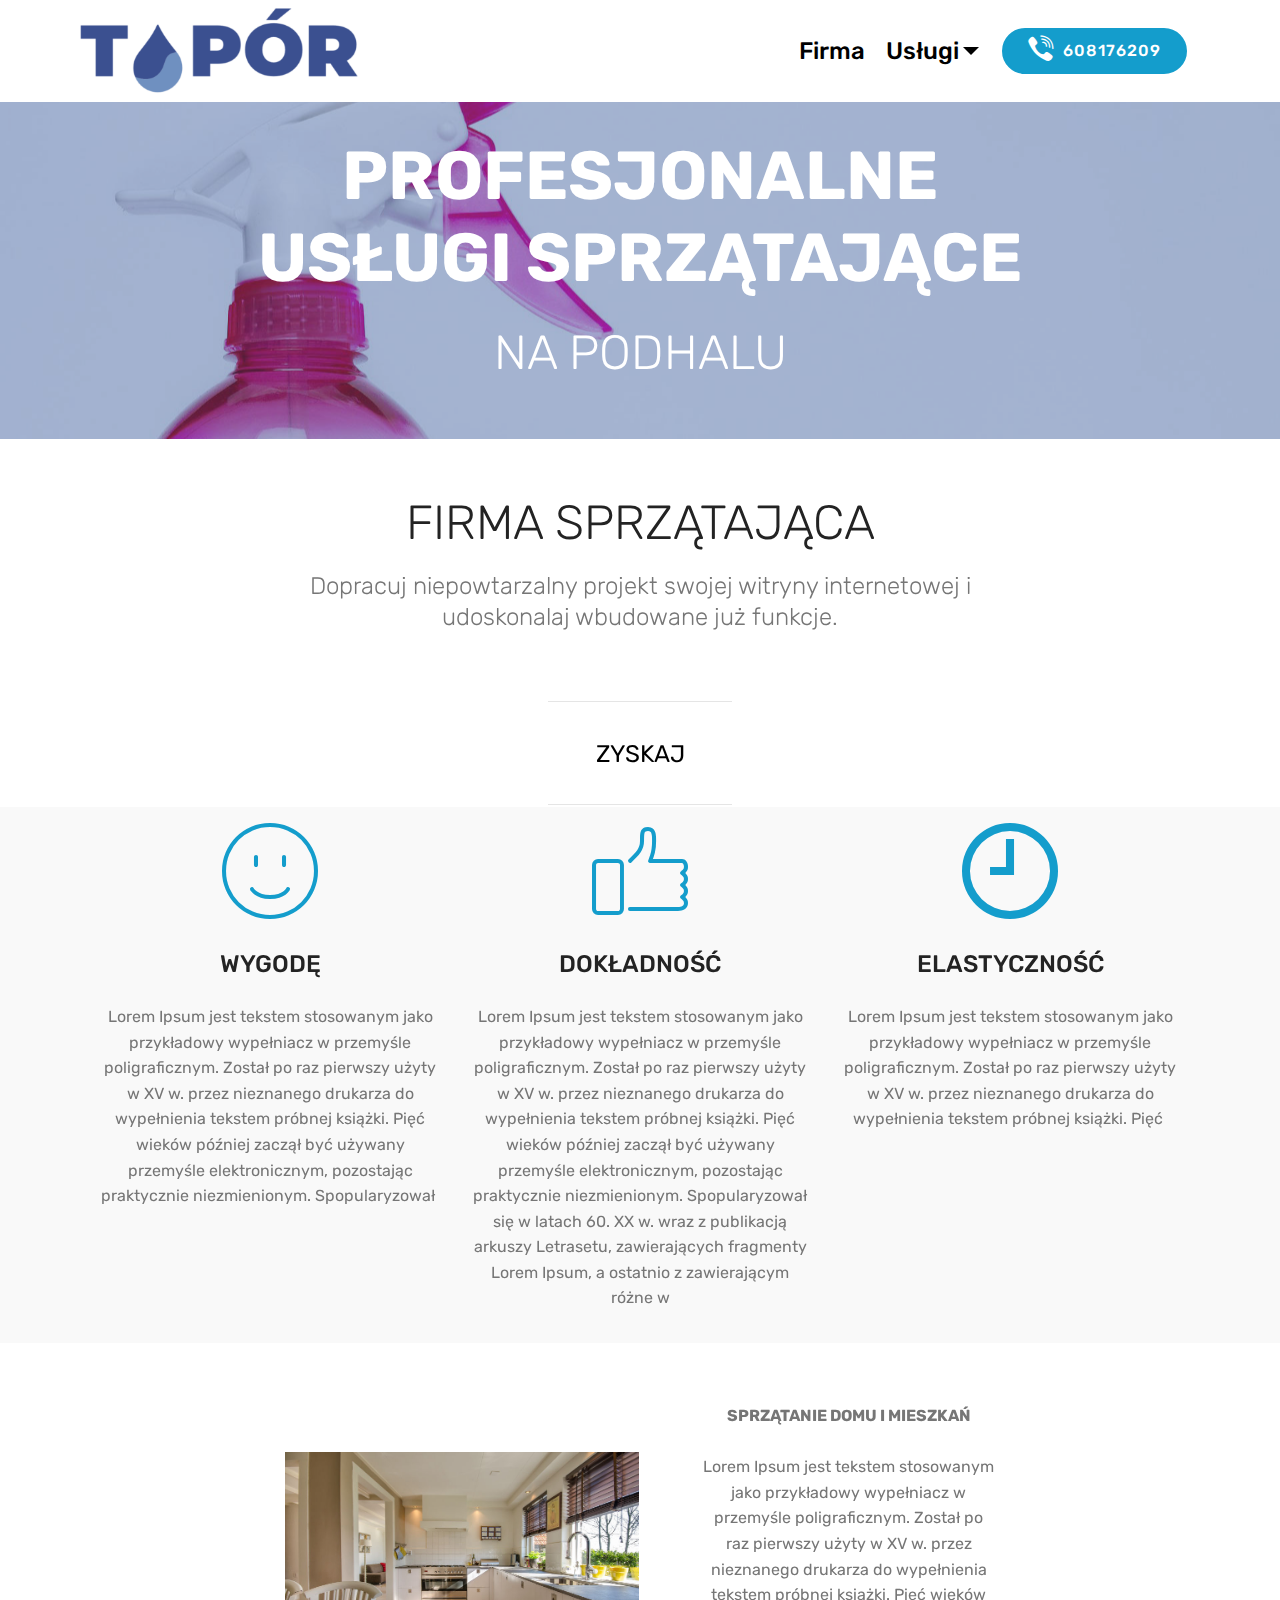
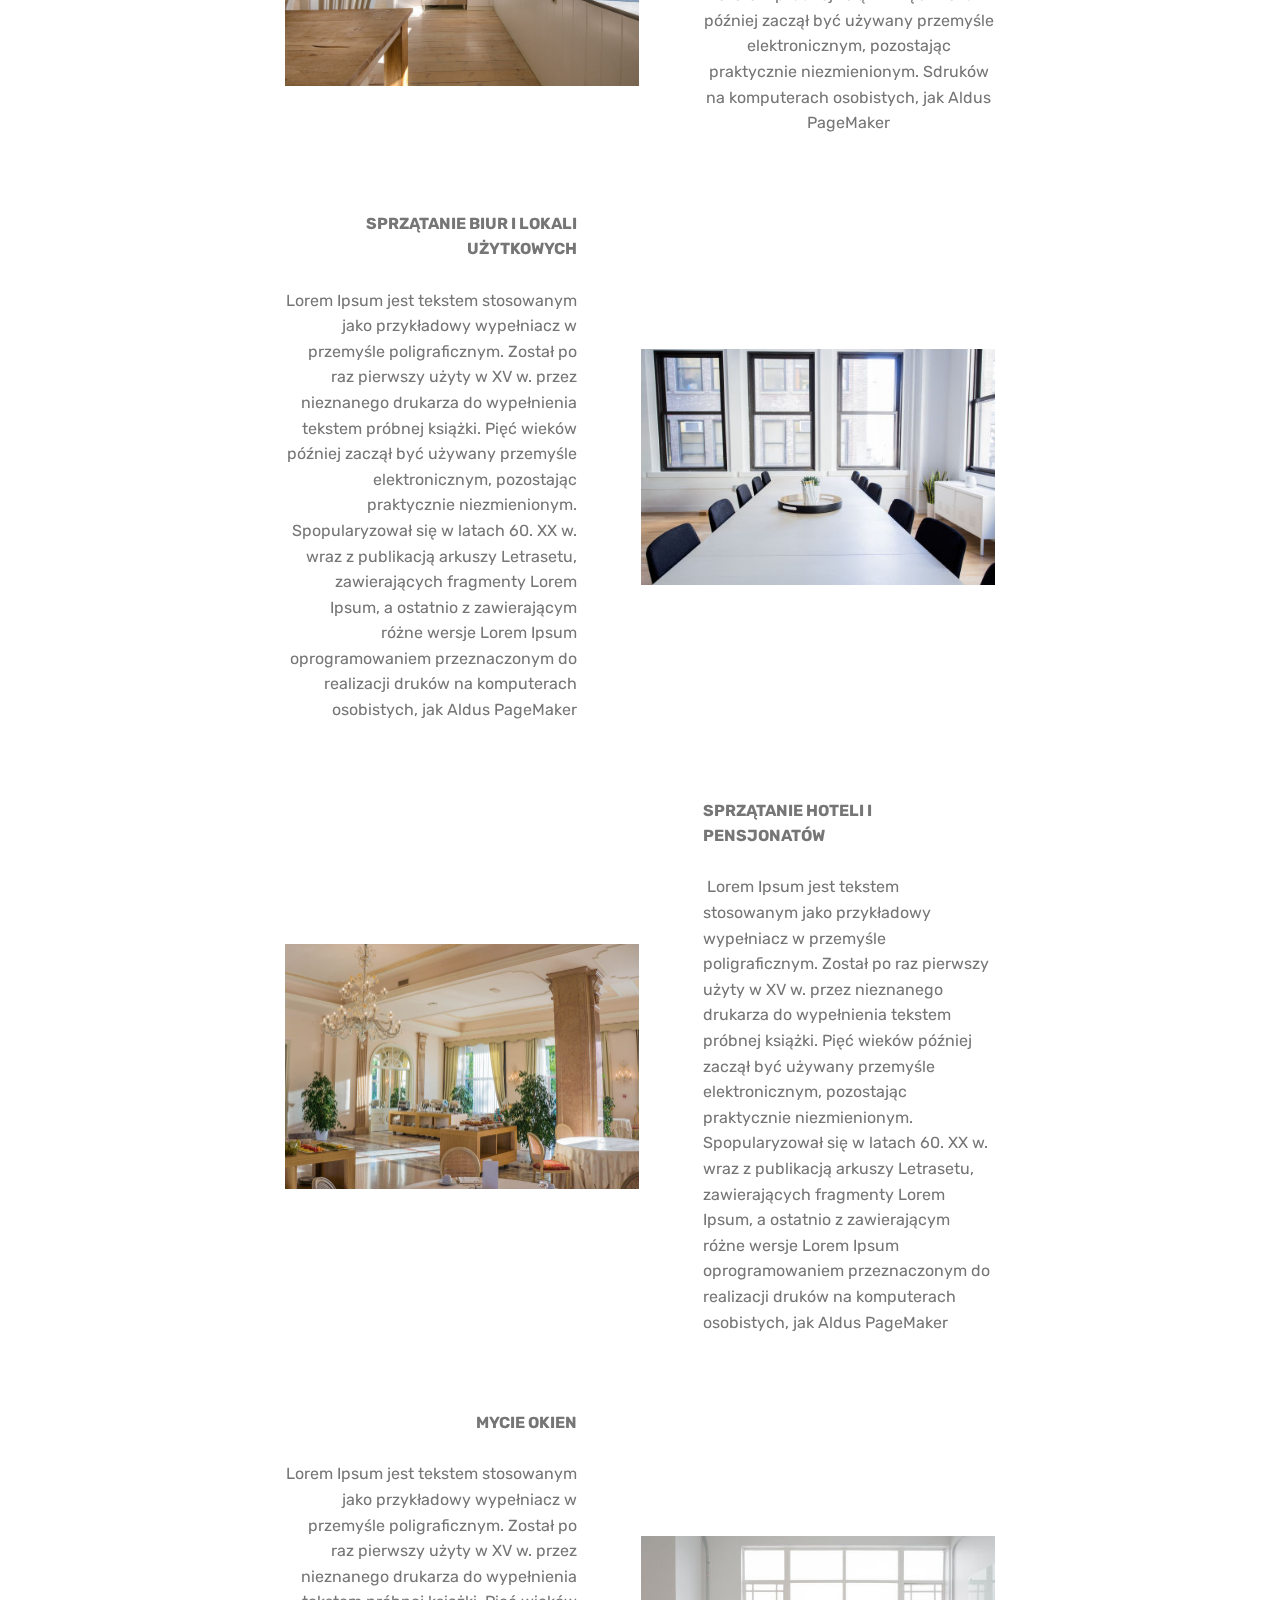
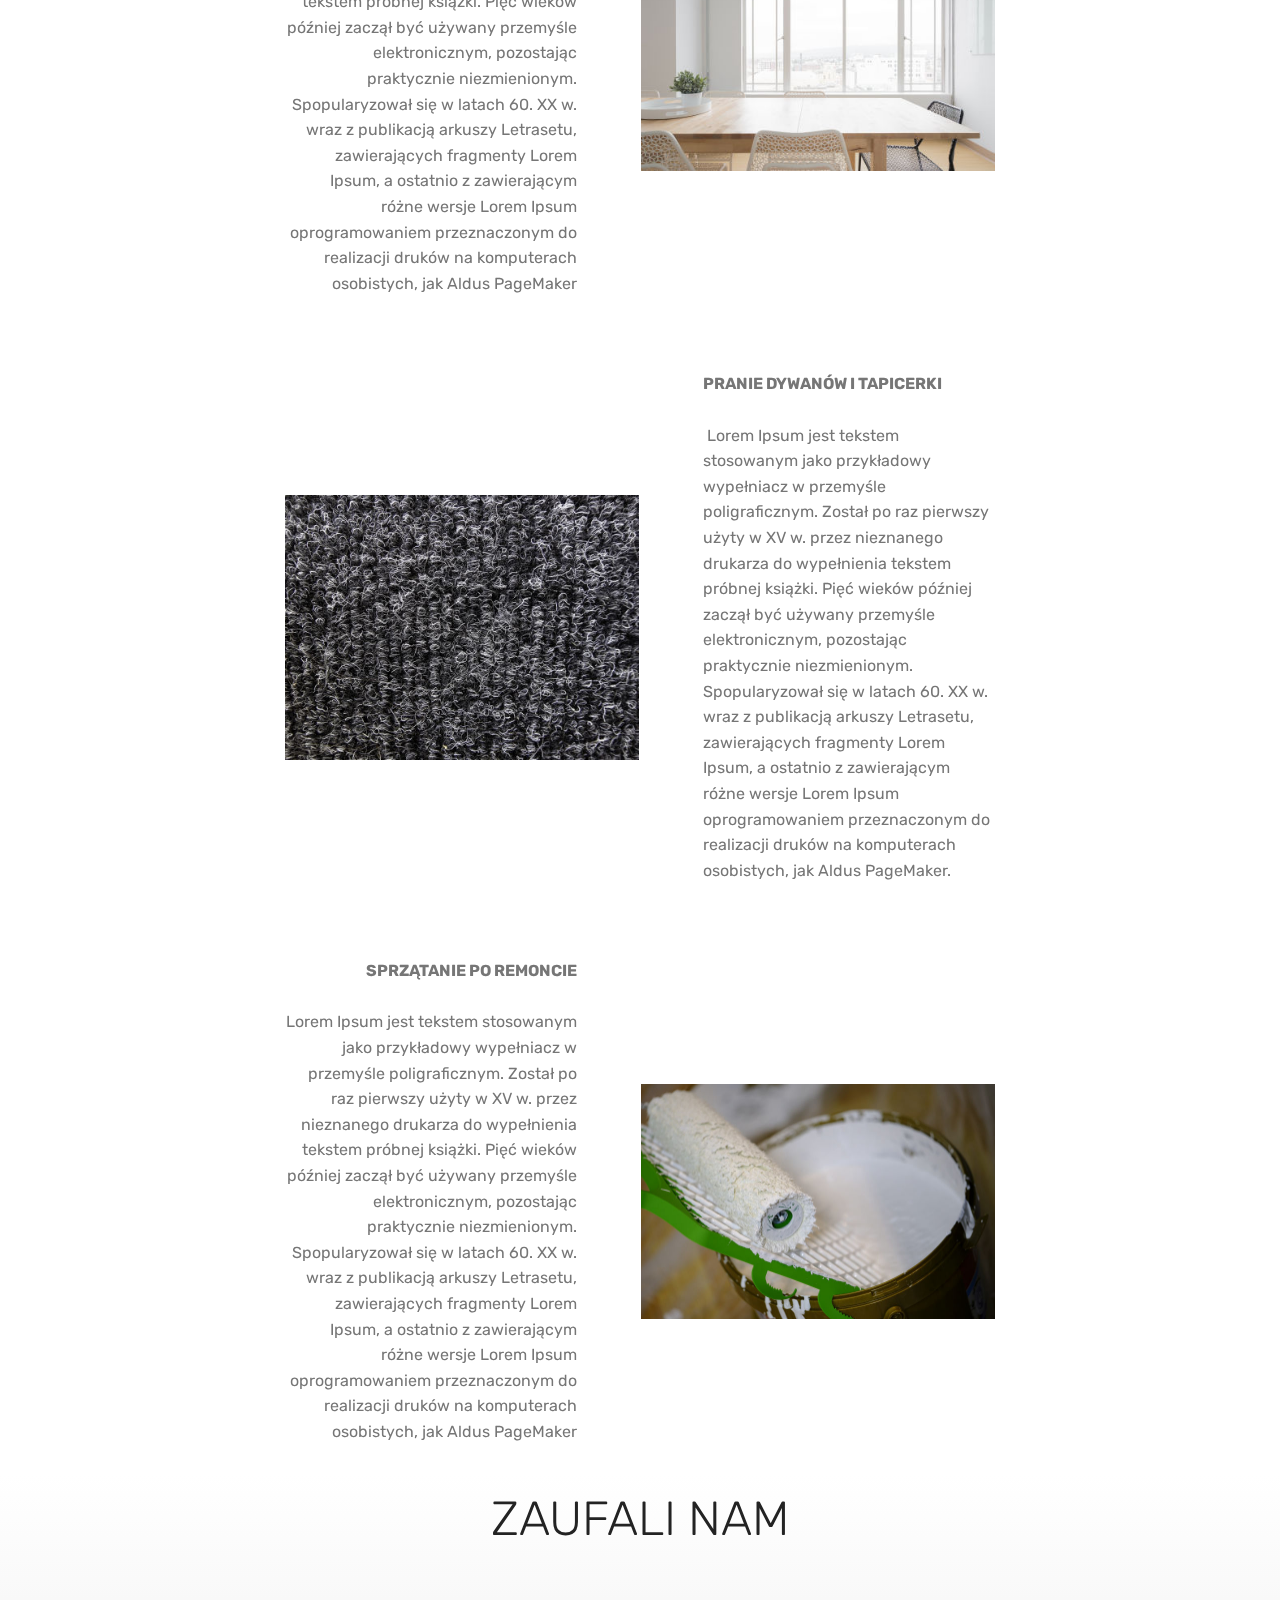
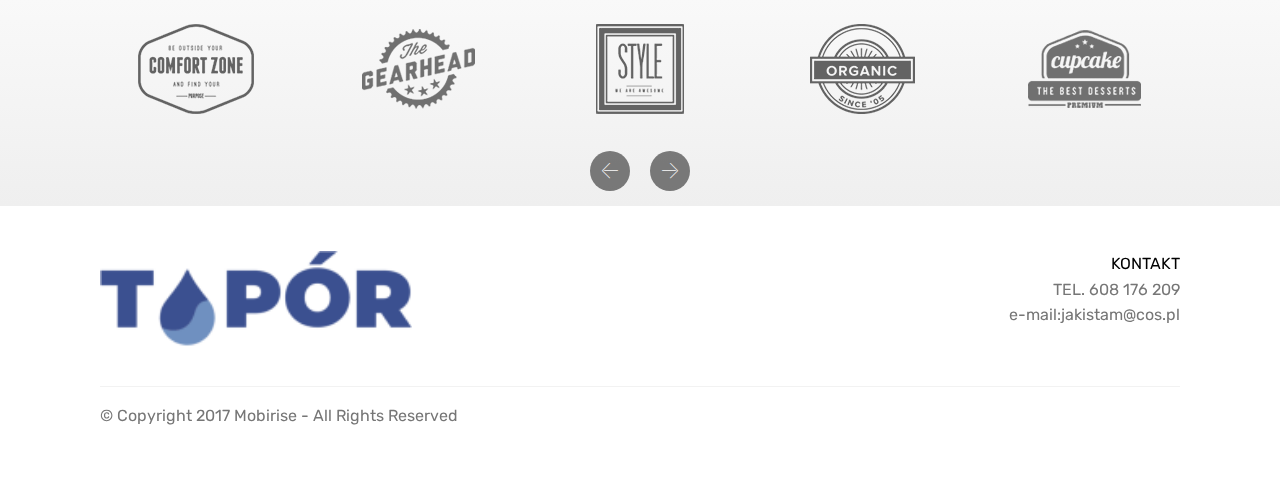
<file: index.html>
<!DOCTYPE html>
<html >
<head>
  <!-- Site made with Mobirise Website Builder v4.8.8, https://mobirise.com -->
  <meta charset="UTF-8">
  <meta http-equiv="X-UA-Compatible" content="IE=edge">
  <meta name="generator" content="Mobirise v4.8.8, mobirise.com">
  <meta name="viewport" content="width=device-width, initial-scale=1, minimum-scale=1">
  <link rel="shortcut icon" href="assets/images/logo-390x121.png" type="image/x-icon">
  <meta name="description" content="Firma Sprzątająca Topór
Podhale">
  <title>Firma Sprzątająca Topór</title>
  <link rel="stylesheet" href="assets/web/assets/mobirise-icons2/mobirise2.css">
  <link rel="stylesheet" href="assets/web/assets/mobirise-icons/mobirise-icons.css">
  <link rel="stylesheet" href="assets/tether/tether.min.css">
  <link rel="stylesheet" href="assets/soundcloud-plugin/style.css">
  <link rel="stylesheet" href="assets/bootstrap/css/bootstrap.min.css">
  <link rel="stylesheet" href="assets/bootstrap/css/bootstrap-grid.min.css">
  <link rel="stylesheet" href="assets/bootstrap/css/bootstrap-reboot.min.css">
  <link rel="stylesheet" href="assets/dropdown/css/style.css">
  <link rel="stylesheet" href="assets/socicon/css/styles.css">
  <link rel="stylesheet" href="assets/theme/css/style.css">
  <link rel="stylesheet" href="assets/mobirise/css/mbr-additional.css" type="text/css">
  
  
  
</head>
<body>
  <section class="menu cid-raZeEqbsr6" once="menu" id="menu2-3">

    

    <nav class="navbar navbar-expand beta-menu navbar-dropdown align-items-center navbar-fixed-top navbar-toggleable-sm">
        <button class="navbar-toggler navbar-toggler-right" type="button" data-toggle="collapse" data-target="#navbarSupportedContent" aria-controls="navbarSupportedContent" aria-expanded="false" aria-label="Toggle navigation">
            <div class="hamburger">
                <span></span>
                <span></span>
                <span></span>
                <span></span>
            </div>
        </button>
        <div class="menu-logo">
            <div class="navbar-brand">
                <span class="navbar-logo">
                    <a href="index.html">
                        <img src="assets/images/logo-390x121.png" alt="Mobirise" title="" style="height: 5.4rem;">
                    </a>
                </span>
                
            </div>
        </div>
        <div class="collapse navbar-collapse" id="navbarSupportedContent">
            <ul class="navbar-nav nav-dropdown" data-app-modern-menu="true"><li class="nav-item"><a class="nav-link link text-black display-5" href="page1.html" aria-expanded="false">Firma</a></li><li class="nav-item dropdown">
                    <a class="nav-link link text-black dropdown-toggle display-5" href="https://mobirise.co" data-toggle="dropdown-submenu" aria-expanded="false">Usługi</a><div class="dropdown-menu"><a class="text-black dropdown-item display-5" href="index.html#content6-d">sprzątanie domów i mieszkań</a><a class="text-black dropdown-item display-5" href="index.html#content7-e" aria-expanded="false">Sprzątanie biur i lokali użytkowych</a><a class="text-black dropdown-item display-5" href="index.html#content6-f" aria-expanded="false">Sprzątanie hoteli i pensjonatów</a><a class="text-black dropdown-item display-5" href="index.html#content7-g" aria-expanded="false">Mycie okien</a><a class="text-black dropdown-item display-5" href="index.html#content6-h" aria-expanded="false">Pranie dywanów i tapicerki</a><a class="text-black dropdown-item display-5" href="index.html#content7-i" aria-expanded="false">Sprzątanie po remoncie</a></div>
                </li></ul>
            <div class="navbar-buttons mbr-section-btn"><a class="btn btn-sm btn-primary display-4" href="tel:+1-234-567-8901"><span class="socicon socicon-viber mbr-iconfont mbr-iconfont-btn"></span>608176209</a></div>
        </div>
    </nav>
</section>

<section class="engine"><a href="https://mobirise.info/j">website templates</a></section><section class="header1 cid-raZhpJwmOE mbr-parallax-background" id="header1-9">

    

    <div class="mbr-overlay" style="opacity: 0.4; background-color: rgb(32, 69, 141);">
    </div>

    <div class="container">
        <div class="row justify-content-md-center">
            <div class="mbr-white col-md-10">
                <h1 class="mbr-section-title align-center mbr-bold pb-3 mbr-fonts-style display-1">PROFESJONALNE<br>USŁUGI SPRZĄTAJĄCE</h1>
                <h3 class="mbr-section-subtitle align-center mbr-light pb-3 mbr-fonts-style display-2">NA PODHALU</h3>
                
                
            </div>
        </div>
    </div>

</section>

<section class="mbr-section content4 cid-raZioMkX4O" id="content4-a">

    

    <div class="container">
        <div class="media-container-row">
            <div class="title col-12 col-md-8">
                <h2 class="align-center pb-3 mbr-fonts-style display-2">
                    FIRMA SPRZĄTAJĄCA</h2>
                <h3 class="mbr-section-subtitle align-center mbr-light mbr-fonts-style display-5">
                    Dopracuj niepowtarzalny projekt swojej witryny internetowej i udoskonalaj wbudowane już funkcje.
                </h3>
                
            </div>
        </div>
    </div>
</section>

<section class="mbr-section article content10 cid-raZAS1oqAZ" id="content10-v">
    
     

    <div class="container">
        <div class="inner-container" style="width: 66%;">
            <hr class="line" style="width: 25%;">
            <div class="section-text align-center mbr-white mbr-fonts-style display-5">ZYSKAJ</div>
            <hr class="line" style="width: 25%;">
        </div>
    </div>
</section>

<section class="features1 cid-raZiSTdVyq" id="features1-b">
    
    

    
    <div class="container">
        <div class="media-container-row">

            <div class="card p-3 col-12 col-md-6 col-lg-4">
                <div class="card-img pb-3">
                    <span class="mbr-iconfont mbri-smile-face"></span>
                </div>
                <div class="card-box">
                    <h4 class="card-title py-3 mbr-fonts-style display-5">
                        WYGODĘ</h4>
                    <p class="mbr-text mbr-fonts-style display-7">
                        Lorem Ipsum jest tekstem stosowanym jako przykładowy wypełniacz w przemyśle poligraficznym. Został po raz pierwszy użyty w XV w. przez nieznanego drukarza do wypełnienia tekstem próbnej książki. Pięć wieków później zaczął być używany przemyśle elektronicznym, pozostając praktycznie niezmienionym. Spopularyzował&nbsp;</p>
                </div>
            </div>

            <div class="card p-3 col-12 col-md-6 col-lg-4">
                <div class="card-img pb-3">
                    <span class="mbr-iconfont mbri-like"></span>
                </div>
                <div class="card-box">
                    <h4 class="card-title py-3 mbr-fonts-style display-5">DOKŁADNOŚĆ</h4>
                    <p class="mbr-text mbr-fonts-style display-7">
                        Lorem Ipsum jest tekstem stosowanym jako przykładowy wypełniacz w przemyśle poligraficznym. Został po raz pierwszy użyty w XV w. przez nieznanego drukarza do wypełnienia tekstem próbnej książki. Pięć wieków później zaczął być używany przemyśle elektronicznym, pozostając praktycznie niezmienionym. Spopularyzował się w latach 60. XX w. wraz z publikacją arkuszy Letrasetu, zawierających fragmenty Lorem Ipsum, a ostatnio z zawierającym różne w</p>
                </div>
            </div>

            <div class="card p-3 col-12 col-md-6 col-lg-4">
                <div class="card-img pb-3">
                    <span class="mbr-iconfont mobi-mbri-clock mobi-mbri"></span>
                </div>
                <div class="card-box">
                    <h4 class="card-title py-3 mbr-fonts-style display-5">ELASTYCZNOŚĆ</h4>
                    <p class="mbr-text mbr-fonts-style display-7">
                        Lorem Ipsum jest tekstem stosowanym jako przykładowy wypełniacz w przemyśle poligraficznym. Został po raz pierwszy użyty w XV w. przez nieznanego drukarza do wypełnienia tekstem próbnej książki. Pięć&nbsp;</p>
                </div>
            </div>

            

        </div>

    </div>

</section>

<section class="mbr-section content6 cid-raZkUYm6Xd" id="content6-d">
    
     
    
    <div class="container">
        <div class="media-container-row">
            <div class="col-12 col-md-8">
                <div class="media-container-row">
                    <div class="mbr-figure" style="width: 130%;">
                      <img src="assets/images/mbr-848x561.jpg" alt="Mobirise" title="">  
                    </div>
                    <div class="media-content">
                        <div class="mbr-section-text">
                            <p class="mbr-text mb-0 mbr-fonts-style display-7">
                               <strong>SPRZĄTANIE DOMU I MIESZKAŃ</strong><br><strong><br></strong>Lorem Ipsum jest tekstem stosowanym jako przykładowy wypełniacz w przemyśle poligraficznym. Został po raz pierwszy użyty w XV w. przez nieznanego drukarza do wypełnienia tekstem próbnej książki. Pięć wieków później zaczął być używany przemyśle elektronicznym, pozostając praktycznie niezmienionym. Sdruków na komputerach osobistych, jak Aldus PageMaker</p>
                        </div>
                    </div>
                </div>
            </div>
        </div>
    </div>
</section>

<section class="mbr-section content7 cid-raZlNltOq0" id="content7-e">
          
    

    <div class="container">
        <div class="media-container-row">
            <div class="col-12 col-md-8">
                <div class="media-container-row">
                    <div class="media-content">
                        <div class="mbr-section-text">
                            <p class="mbr-text align-right mb-0 mbr-fonts-style display-7"><strong>SPRZĄTANIE BIUR I LOKALI UŻYTKOWYCH</strong><br><strong><br></strong>Lorem Ipsum jest tekstem stosowanym jako przykładowy wypełniacz w przemyśle poligraficznym. Został po raz pierwszy użyty w XV w. przez nieznanego drukarza do wypełnienia tekstem próbnej książki. Pięć wieków później zaczął być używany przemyśle elektronicznym, pozostając praktycznie niezmienionym. Spopularyzował się w latach 60. XX w. wraz z publikacją arkuszy Letrasetu, zawierających fragmenty Lorem Ipsum, a ostatnio z zawierającym różne wersje Lorem Ipsum oprogramowaniem przeznaczonym do realizacji druków na komputerach osobistych, jak Aldus PageMaker<br></p>
                        </div>
                    </div>
                    <div class="mbr-figure" style="width: 130%;">
                     <img src="assets/images/mbr-436x291.jpg" alt="Mobirise" title="">  
                    </div>
                </div>
            </div>
        </div>
    </div>
</section>

<section class="mbr-section content6 cid-raZlPGjXzq" id="content6-f">
    
     
    
    <div class="container">
        <div class="media-container-row">
            <div class="col-12 col-md-8">
                <div class="media-container-row">
                    <div class="mbr-figure" style="width: 130%;">
                      <img src="assets/images/mbr-708x491.jpg" alt="Mobirise" title="">  
                    </div>
                    <div class="media-content">
                        <div class="mbr-section-text">
                            <p class="mbr-text mb-0 mbr-fonts-style display-7"><strong>SPRZĄTANIE HOTELI I PENSJONATÓW</strong><br><strong><br></strong>&nbsp;Lorem Ipsum jest tekstem stosowanym jako przykładowy wypełniacz w przemyśle poligraficznym. Został po raz pierwszy użyty w XV w. przez nieznanego drukarza do wypełnienia tekstem próbnej książki. Pięć wieków później zaczął być używany przemyśle elektronicznym, pozostając praktycznie niezmienionym. Spopularyzował się w latach 60. XX w. wraz z publikacją arkuszy Letrasetu, zawierających fragmenty Lorem Ipsum, a ostatnio z zawierającym różne wersje Lorem Ipsum oprogramowaniem przeznaczonym do realizacji druków na komputerach osobistych, jak Aldus PageMaker</p>
                        </div>
                    </div>
                </div>
            </div>
        </div>
    </div>
</section>

<section class="mbr-section content7 cid-raZlQsePpo" id="content7-g">
          
    

    <div class="container">
        <div class="media-container-row">
            <div class="col-12 col-md-8">
                <div class="media-container-row">
                    <div class="media-content">
                        <div class="mbr-section-text">
                            <p class="mbr-text align-right mb-0 mbr-fonts-style display-7"><strong>MYCIE OKIEN</strong><strong><br></strong>&nbsp;<br>Lorem Ipsum jest tekstem stosowanym jako przykładowy wypełniacz w przemyśle poligraficznym. Został po raz pierwszy użyty w XV w. przez nieznanego drukarza do wypełnienia tekstem próbnej książki. Pięć wieków później zaczął być używany przemyśle elektronicznym, pozostając praktycznie niezmienionym. Spopularyzował się w latach 60. XX w. wraz z publikacją arkuszy Letrasetu, zawierających fragmenty Lorem Ipsum, a ostatnio z zawierającym różne wersje Lorem Ipsum oprogramowaniem przeznaczonym do realizacji druków na komputerach osobistych, jak Aldus PageMaker</p>
                        </div>
                    </div>
                    <div class="mbr-figure" style="width: 130%;">
                     <img src="assets/images/mbr-436x290.jpg" alt="Mobirise" title="">  
                    </div>
                </div>
            </div>
        </div>
    </div>
</section>

<section class="mbr-section content6 cid-raZlQX1HW6" id="content6-h">
    
     
    
    <div class="container">
        <div class="media-container-row">
            <div class="col-12 col-md-8">
                <div class="media-container-row">
                    <div class="mbr-figure" style="width: 130%;">
                      <img src="assets/images/mbr-436x327.jpg" alt="Mobirise" title="">  
                    </div>
                    <div class="media-content">
                        <div class="mbr-section-text">
                            <p class="mbr-text mb-0 mbr-fonts-style display-7">
                               <strong>PRANIE DYWANÓW I TAPICERKI</strong><br><strong><br></strong>&nbsp;Lorem Ipsum jest tekstem stosowanym jako przykładowy wypełniacz w przemyśle poligraficznym. Został po raz pierwszy użyty w XV w. przez nieznanego drukarza do wypełnienia tekstem próbnej książki. Pięć wieków później zaczął być używany przemyśle elektronicznym, pozostając praktycznie niezmienionym. Spopularyzował się w latach 60. XX w. wraz z publikacją arkuszy Letrasetu, zawierających fragmenty Lorem Ipsum, a ostatnio z zawierającym różne wersje Lorem Ipsum oprogramowaniem przeznaczonym do realizacji druków na komputerach osobistych, jak Aldus PageMaker.
                            </p>
                        </div>
                    </div>
                </div>
            </div>
        </div>
    </div>
</section>

<section class="mbr-section content7 cid-raZlRIqt4R" id="content7-i">
          
    

    <div class="container">
        <div class="media-container-row">
            <div class="col-12 col-md-8">
                <div class="media-container-row">
                    <div class="media-content">
                        <div class="mbr-section-text">
                            <p class="mbr-text align-right mb-0 mbr-fonts-style display-7"><strong>SPRZĄTANIE PO REMONCIE</strong><br><strong><br></strong>Lorem Ipsum jest tekstem stosowanym jako przykładowy wypełniacz w przemyśle poligraficznym. Został po raz pierwszy użyty w XV w. przez nieznanego drukarza do wypełnienia tekstem próbnej książki. Pięć wieków później zaczął być używany przemyśle elektronicznym, pozostając praktycznie niezmienionym. Spopularyzował się w latach 60. XX w. wraz z publikacją arkuszy Letrasetu, zawierających fragmenty Lorem Ipsum, a ostatnio z zawierającym różne wersje Lorem Ipsum oprogramowaniem przeznaczonym do realizacji druków na komputerach osobistych, jak Aldus PageMaker<br></p>
                        </div>
                    </div>
                    <div class="mbr-figure" style="width: 130%;">
                     <img src="assets/images/mbr-708x472.jpg" alt="Mobirise" title="">  
                    </div>
                </div>
            </div>
        </div>
    </div>
</section>

<section class="clients cid-raZoGwZbrC" id="clients-k">
      

    
        <div class="container mb-5">
            <div class="media-container-row">
                <div class="col-12 align-center">
                    <h2 class="mbr-section-title pb-3 mbr-fonts-style display-2">ZAUFALI NAM</h2>
                    <h3 class="mbr-section-subtitle mbr-light mbr-fonts-style display-5"></h3>
                </div>
            </div>
        </div>

    <div class="container">
        <div class="carousel slide" data-ride="carousel" role="listbox">
            <div class="carousel-inner" data-visible="5">
                
                
                
                
                
            <div class="carousel-item ">
                    <div class="media-container-row">
                        <div class="col-md-12">
                            <div class="wrap-img ">
                                <img src="assets/images/1.png" class="img-responsive clients-img">
                            </div>
                        </div>
                    </div>
                </div><div class="carousel-item ">
                    <div class="media-container-row">
                        <div class="col-md-12">
                            <div class="wrap-img ">
                                <img src="assets/images/2.png" class="img-responsive clients-img">
                            </div>
                        </div>
                    </div>
                </div><div class="carousel-item ">
                    <div class="media-container-row">
                        <div class="col-md-12">
                            <div class="wrap-img ">
                                <img src="assets/images/3.png" class="img-responsive clients-img">
                            </div>
                        </div>
                    </div>
                </div><div class="carousel-item ">
                    <div class="media-container-row">
                        <div class="col-md-12">
                            <div class="wrap-img ">
                                <img src="assets/images/4.png" class="img-responsive clients-img">
                            </div>
                        </div>
                    </div>
                </div><div class="carousel-item ">
                    <div class="media-container-row">
                        <div class="col-md-12">
                            <div class="wrap-img ">
                                <img src="assets/images/5.png" class="img-responsive clients-img">
                            </div>
                        </div>
                    </div>
                </div></div>
            <div class="carousel-controls">
                <a data-app-prevent-settings="" class="carousel-control carousel-control-prev" role="button" data-slide="prev">
                    <span aria-hidden="true" class="mbri-left mbr-iconfont"></span>
                    <span class="sr-only">Poprzednie</span>
                </a>
                <a data-app-prevent-settings="" class="carousel-control carousel-control-next" role="button" data-slide="next">
                    <span aria-hidden="true" class="mbri-right mbr-iconfont"></span>
                    <span class="sr-only">Następne</span>
                </a>
            </div>
        </div>
    </div>
</section>

<section class="cid-raZyiHpNId" id="footer5-u">

    

    

    <div class="container">
        <div class="media-container-row">
            <div class="col-md-3">
                <div class="media-wrap">
                    <a href="https://mobirise.co/">
                       <img src="assets/images/logo-192x59.png" alt="Mobirise" title="">
                    </a>
                </div>
            </div>
            <div class="col-md-9">
                <p class="mbr-text align-right links mbr-fonts-style display-7">&nbsp; &nbsp; &nbsp; &nbsp; &nbsp; &nbsp; &nbsp; &nbsp; &nbsp; &nbsp; &nbsp; &nbsp; &nbsp; &nbsp; &nbsp; &nbsp; &nbsp; &nbsp; &nbsp; &nbsp; &nbsp; &nbsp; &nbsp; &nbsp; &nbsp; &nbsp; &nbsp;&nbsp;<a href="#" class="text-black">KONTAKT</a><br>TEL. 608 176 209<br>e-mail:jakistam@cos.pl<a href="#" class="text-black"><br></a><a href="#" class="text-black"><br></a>
                </p>
            </div>
        </div>
        <div class="footer-lower">
            <div class="media-container-row">
                <div class="col-md-12">
                    <hr>
                </div>
            </div>
            <div class="media-container-row mbr-white">
                <div class="col-md-6 copyright">
                    <p class="mbr-text mbr-fonts-style display-7">
                        © Copyright 2017 Mobirise - All Rights Reserved
                    </p>
                </div>
                <div class="col-md-6">
                    
                </div>
            </div>
        </div>
    </div>
</section>


  <script src="assets/web/assets/jquery/jquery.min.js"></script>
  <script src="assets/tether/tether.min.js"></script>
  <script src="assets/popper/popper.min.js"></script>
  <script src="assets/bootstrap/js/bootstrap.min.js"></script>
  <script src="assets/smoothscroll/smooth-scroll.js"></script>
  <script src="assets/touchswipe/jquery.touch-swipe.min.js"></script>
  <script src="assets/dropdown/js/script.min.js"></script>
  <script src="assets/bootstrapcarouselswipe/bootstrap-carousel-swipe.js"></script>
  <script src="assets/mbr-clients-slider/mbr-clients-slider.js"></script>
  <script src="assets/parallax/jarallax.min.js"></script>
  <script src="assets/theme/js/script.js"></script>
  
  
</body>
</html>
</file>
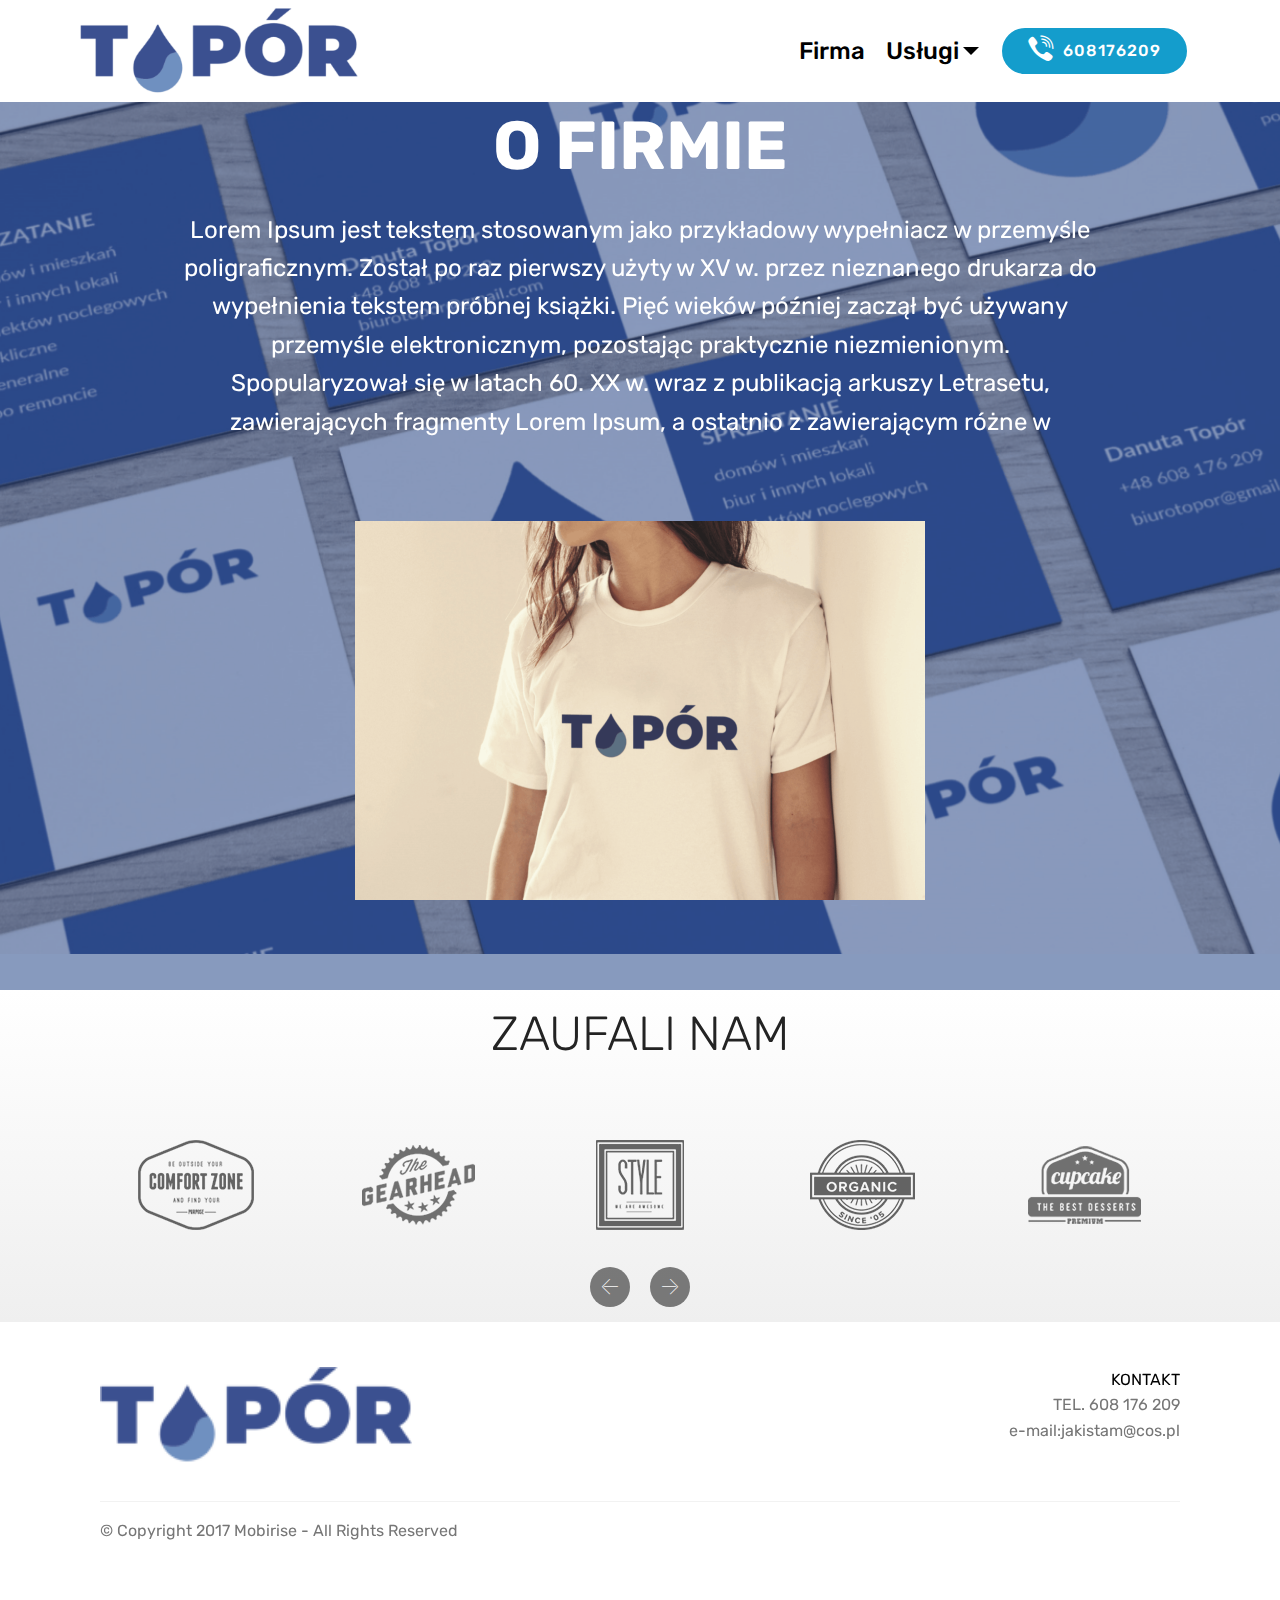
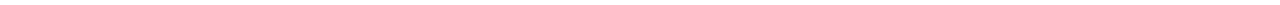
<file: page1.html>
<!DOCTYPE html>
<html >
<head>
  <!-- Site made with Mobirise Website Builder v4.8.8, https://mobirise.com -->
  <meta charset="UTF-8">
  <meta http-equiv="X-UA-Compatible" content="IE=edge">
  <meta name="generator" content="Mobirise v4.8.8, mobirise.com">
  <meta name="viewport" content="width=device-width, initial-scale=1, minimum-scale=1">
  <link rel="shortcut icon" href="assets/images/logo-390x121.png" type="image/x-icon">
  <meta name="description" content="Firma Sprzątająca Topór
Podhale">
  <title>O Firmie</title>
  <link rel="stylesheet" href="assets/web/assets/mobirise-icons/mobirise-icons.css">
  <link rel="stylesheet" href="assets/tether/tether.min.css">
  <link rel="stylesheet" href="assets/soundcloud-plugin/style.css">
  <link rel="stylesheet" href="assets/bootstrap/css/bootstrap.min.css">
  <link rel="stylesheet" href="assets/bootstrap/css/bootstrap-grid.min.css">
  <link rel="stylesheet" href="assets/bootstrap/css/bootstrap-reboot.min.css">
  <link rel="stylesheet" href="assets/dropdown/css/style.css">
  <link rel="stylesheet" href="assets/socicon/css/styles.css">
  <link rel="stylesheet" href="assets/theme/css/style.css">
  <link rel="stylesheet" href="assets/mobirise/css/mbr-additional.css" type="text/css">
  
  
  
</head>
<body>
  <section class="menu cid-raZDvrfGBw" once="menu" id="menu2-w">

    

    <nav class="navbar navbar-expand beta-menu navbar-dropdown align-items-center navbar-fixed-top navbar-toggleable-sm">
        <button class="navbar-toggler navbar-toggler-right" type="button" data-toggle="collapse" data-target="#navbarSupportedContent" aria-controls="navbarSupportedContent" aria-expanded="false" aria-label="Toggle navigation">
            <div class="hamburger">
                <span></span>
                <span></span>
                <span></span>
                <span></span>
            </div>
        </button>
        <div class="menu-logo">
            <div class="navbar-brand">
                <span class="navbar-logo">
                    <a href="index.html">
                        <img src="assets/images/logo-390x121.png" alt="Mobirise" title="" style="height: 5.4rem;">
                    </a>
                </span>
                
            </div>
        </div>
        <div class="collapse navbar-collapse" id="navbarSupportedContent">
            <ul class="navbar-nav nav-dropdown" data-app-modern-menu="true"><li class="nav-item"><a class="nav-link link text-black display-5" href="page1.html" aria-expanded="false">Firma</a></li><li class="nav-item dropdown">
                    <a class="nav-link link text-black dropdown-toggle display-5" href="https://mobirise.co" data-toggle="dropdown-submenu" aria-expanded="false">Usługi</a><div class="dropdown-menu"><a class="text-black dropdown-item display-5" href="index.html#content6-d">sprzątanie domów i mieszkań</a><a class="text-black dropdown-item display-5" href="index.html#content7-e" aria-expanded="false">Sprzątanie biur i lokali użytkowych</a><a class="text-black dropdown-item display-5" href="index.html#content6-f" aria-expanded="false">Sprzątanie hoteli i pensjonatów</a><a class="text-black dropdown-item display-5" href="index.html#content7-g" aria-expanded="false">Mycie okien</a><a class="text-black dropdown-item display-5" href="index.html#content6-h" aria-expanded="false">Pranie dywanów i tapicerki</a><a class="text-black dropdown-item display-5" href="index.html#content7-i" aria-expanded="false">Sprzątanie po remoncie</a></div>
                </li></ul>
            <div class="navbar-buttons mbr-section-btn"><a class="btn btn-sm btn-primary display-4" href="tel:+1-234-567-8901"><span class="socicon socicon-viber mbr-iconfont mbr-iconfont-btn"></span>608176209</a></div>
        </div>
    </nav>
</section>

<section class="engine"><a href="https://mobirise.info/o">free portfolio web templates</a></section><section class="header4 cid-raZFlhgR7T mbr-parallax-background" id="header4-1c">

    

    <div class="mbr-overlay" style="opacity: 0.5; background-color: rgb(32, 69, 141);">
    </div>

    <div class="container">
        <div class="row justify-content-md-center">
            <div class="media-content col-md-10">
                <h1 class="mbr-section-title align-center mbr-white pb-3 mbr-bold mbr-fonts-style display-1">O FIRMIE</h1>
                
                <div class="mbr-text align-center mbr-white pb-3">
                    <p class="mbr-text mbr-fonts-style display-5">
                        Lorem Ipsum jest tekstem stosowanym jako przykładowy wypełniacz w przemyśle poligraficznym. Został po raz pierwszy użyty w XV w. przez nieznanego drukarza do wypełnienia tekstem próbnej książki. Pięć wieków później zaczął być używany przemyśle elektronicznym, pozostając praktycznie niezmienionym. Spopularyzował się w latach 60. XX w. wraz z publikacją arkuszy Letrasetu, zawierających fragmenty Lorem Ipsum, a ostatnio z zawierającym różne w
                    </p>
                </div>
                
            </div>
            <div class="mbr-figure pt-5">
                <img src="assets/images/grafika-1140x758.png" alt="Mobirise" title="" style="width: 50%;">
            </div>
        </div>
    </div>
</section>

<section class="clients cid-raZDvwt890" id="clients-17">
      

    
        <div class="container mb-5">
            <div class="media-container-row">
                <div class="col-12 align-center">
                    <h2 class="mbr-section-title pb-3 mbr-fonts-style display-2">ZAUFALI NAM</h2>
                    <h3 class="mbr-section-subtitle mbr-light mbr-fonts-style display-5"></h3>
                </div>
            </div>
        </div>

    <div class="container">
        <div class="carousel slide" data-ride="carousel" role="listbox">
            <div class="carousel-inner" data-visible="5">
                
                
                
                
                
            <div class="carousel-item ">
                    <div class="media-container-row">
                        <div class="col-md-12">
                            <div class="wrap-img ">
                                <img src="assets/images/1.png" class="img-responsive clients-img">
                            </div>
                        </div>
                    </div>
                </div><div class="carousel-item ">
                    <div class="media-container-row">
                        <div class="col-md-12">
                            <div class="wrap-img ">
                                <img src="assets/images/2.png" class="img-responsive clients-img">
                            </div>
                        </div>
                    </div>
                </div><div class="carousel-item ">
                    <div class="media-container-row">
                        <div class="col-md-12">
                            <div class="wrap-img ">
                                <img src="assets/images/3.png" class="img-responsive clients-img">
                            </div>
                        </div>
                    </div>
                </div><div class="carousel-item ">
                    <div class="media-container-row">
                        <div class="col-md-12">
                            <div class="wrap-img ">
                                <img src="assets/images/4.png" class="img-responsive clients-img">
                            </div>
                        </div>
                    </div>
                </div><div class="carousel-item ">
                    <div class="media-container-row">
                        <div class="col-md-12">
                            <div class="wrap-img ">
                                <img src="assets/images/5.png" class="img-responsive clients-img">
                            </div>
                        </div>
                    </div>
                </div></div>
            <div class="carousel-controls">
                <a data-app-prevent-settings="" class="carousel-control carousel-control-prev" role="button" data-slide="prev">
                    <span aria-hidden="true" class="mbri-left mbr-iconfont"></span>
                    <span class="sr-only">Poprzednie</span>
                </a>
                <a data-app-prevent-settings="" class="carousel-control carousel-control-next" role="button" data-slide="next">
                    <span aria-hidden="true" class="mbri-right mbr-iconfont"></span>
                    <span class="sr-only">Następne</span>
                </a>
            </div>
        </div>
    </div>
</section>

<section class="cid-raZDvxi9VC" id="footer5-18">

    

    

    <div class="container">
        <div class="media-container-row">
            <div class="col-md-3">
                <div class="media-wrap">
                    <a href="https://mobirise.co/">
                       <img src="assets/images/logo-192x59.png" alt="Mobirise" title="">
                    </a>
                </div>
            </div>
            <div class="col-md-9">
                <p class="mbr-text align-right links mbr-fonts-style display-7">&nbsp; &nbsp; &nbsp; &nbsp; &nbsp; &nbsp; &nbsp; &nbsp; &nbsp; &nbsp; &nbsp; &nbsp; &nbsp; &nbsp; &nbsp; &nbsp; &nbsp; &nbsp; &nbsp; &nbsp; &nbsp; &nbsp; &nbsp; &nbsp; &nbsp; &nbsp; &nbsp;&nbsp;<a href="#" class="text-black">KONTAKT</a><br>TEL. 608 176 209<br>e-mail:jakistam@cos.pl<a href="#" class="text-black"><br></a><a href="#" class="text-black"><br></a>
                </p>
            </div>
        </div>
        <div class="footer-lower">
            <div class="media-container-row">
                <div class="col-md-12">
                    <hr>
                </div>
            </div>
            <div class="media-container-row mbr-white">
                <div class="col-md-6 copyright">
                    <p class="mbr-text mbr-fonts-style display-7">
                        © Copyright 2017 Mobirise - All Rights Reserved
                    </p>
                </div>
                <div class="col-md-6">
                    
                </div>
            </div>
        </div>
    </div>
</section>


  <script src="assets/web/assets/jquery/jquery.min.js"></script>
  <script src="assets/popper/popper.min.js"></script>
  <script src="assets/tether/tether.min.js"></script>
  <script src="assets/bootstrap/js/bootstrap.min.js"></script>
  <script src="assets/dropdown/js/script.min.js"></script>
  <script src="assets/smoothscroll/smooth-scroll.js"></script>
  <script src="assets/parallax/jarallax.min.js"></script>
  <script src="assets/bootstrapcarouselswipe/bootstrap-carousel-swipe.js"></script>
  <script src="assets/mbr-clients-slider/mbr-clients-slider.js"></script>
  <script src="assets/touchswipe/jquery.touch-swipe.min.js"></script>
  <script src="assets/theme/js/script.js"></script>
  
  
</body>
</html>
</file>
<file: assets/web/assets/mobirise-icons2/mobirise2.css>
@font-face {
  font-family: 'Moririse2';
  src:  url('mobirise2.eot?f2bix4');
  src:  url('mobirise2.eot?f2bix4#iefix') format('embedded-opentype'),
    url('mobirise2.ttf?f2bix4') format('truetype'),
    url('mobirise2.woff?f2bix4') format('woff'),
    url('mobirise2.svg?f2bix4#mobirise2') format('svg');
  font-weight: normal;
  font-style: normal;
}

[class^="mobi-"], [class*=" mobi-"] {
  /* use !important to prevent issues with browser extensions that change fonts */
  font-family: 'Moririse2' !important;
  speak: none;
  font-style: normal;
  font-weight: normal;
  font-variant: normal;
  text-transform: none;
  line-height: 1;

  /* Better Font Rendering =========== */
  -webkit-font-smoothing: antialiased;
  -moz-osx-font-smoothing: grayscale;
}

.mobi-mbri-add-submenu:before {
  content: "\e900";
}
.mobi-mbri-alert:before {
  content: "\e901";
}
.mobi-mbri-align-center:before {
  content: "\e902";
}
.mobi-mbri-align-justify:before {
  content: "\e903";
}
.mobi-mbri-align-left:before {
  content: "\e904";
}
.mobi-mbri-align-right:before {
  content: "\e905";
}
.mobi-mbri-android:before {
  content: "\e906";
}
.mobi-mbri-apple:before {
  content: "\e907";
}
.mobi-mbri-arrow-down:before {
  content: "\e908";
}
.mobi-mbri-arrow-next:before {
  content: "\e909";
}
.mobi-mbri-arrow-prev:before {
  content: "\e90a";
}
.mobi-mbri-arrow-up:before {
  content: "\e90b";
}
.mobi-mbri-bold:before {
  content: "\e90c";
}
.mobi-mbri-bookmark:before {
  content: "\e90d";
}
.mobi-mbri-bootstrap:before {
  content: "\e90e";
}
.mobi-mbri-briefcase:before {
  content: "\e90f";
}
.mobi-mbri-browse:before {
  content: "\e910";
}
.mobi-mbri-bulleted-list:before {
  content: "\e911";
}
.mobi-mbri-calendar:before {
  content: "\e912";
}
.mobi-mbri-camera:before {
  content: "\e913";
}
.mobi-mbri-cart-add:before {
  content: "\e914";
}
.mobi-mbri-cart-full:before {
  content: "\e915";
}
.mobi-mbri-cash:before {
  content: "\e916";
}
.mobi-mbri-change-style:before {
  content: "\e917";
}
.mobi-mbri-chat:before {
  content: "\e918";
}
.mobi-mbri-clock:before {
  content: "\e919";
}
.mobi-mbri-close:before {
  content: "\e91a";
}
.mobi-mbri-cloud:before {
  content: "\e91b";
}
.mobi-mbri-code:before {
  content: "\e91c";
}
.mobi-mbri-contact-form:before {
  content: "\e91d";
}
.mobi-mbri-credit-card:before {
  content: "\e91e";
}
.mobi-mbri-cursor-click:before {
  content: "\e91f";
}
.mobi-mbri-cust-feedback:before {
  content: "\e920";
}
.mobi-mbri-database:before {
  content: "\e921";
}
.mobi-mbri-delivery:before {
  content: "\e922";
}
.mobi-mbri-desktop:before {
  content: "\e923";
}
.mobi-mbri-devices:before {
  content: "\e924";
}
.mobi-mbri-down:before {
  content: "\e925";
}
.mobi-mbri-download-2:before {
  content: "\e926";
}
.mobi-mbri-download:before {
  content: "\e927";
}
.mobi-mbri-drag-n-drop-2:before {
  content: "\e928";
}
.mobi-mbri-drag-n-drop:before {
  content: "\e929";
}
.mobi-mbri-edit-2:before {
  content: "\e92a";
}
.mobi-mbri-edit:before {
  content: "\e92b";
}
.mobi-mbri-error:before {
  content: "\e92c";
}
.mobi-mbri-extension:before {
  content: "\e92d";
}
.mobi-mbri-features:before {
  content: "\e92e";
}
.mobi-mbri-file:before {
  content: "\e92f";
}
.mobi-mbri-flag:before {
  content: "\e930";
}
.mobi-mbri-folder:before {
  content: "\e931";
}
.mobi-mbri-gift:before {
  content: "\e932";
}
.mobi-mbri-github:before {
  content: "\e933";
}
.mobi-mbri-globe-2:before {
  content: "\e934";
}
.mobi-mbri-globe:before {
  content: "\e935";
}
.mobi-mbri-growing-chart:before {
  content: "\e936";
}
.mobi-mbri-hearth:before {
  content: "\e937";
}
.mobi-mbri-help:before {
  content: "\e938";
}
.mobi-mbri-home:before {
  content: "\e939";
}
.mobi-mbri-hot-cup:before {
  content: "\e93a";
}
.mobi-mbri-idea:before {
  content: "\e93b";
}
.mobi-mbri-image-gallery:before {
  content: "\e93c";
}
.mobi-mbri-image-slider:before {
  content: "\e93d";
}
.mobi-mbri-info:before {
  content: "\e93e";
}
.mobi-mbri-italic:before {
  content: "\e93f";
}
.mobi-mbri-key:before {
  content: "\e940";
}
.mobi-mbri-laptop:before {
  content: "\e941";
}
.mobi-mbri-layers:before {
  content: "\e942";
}
.mobi-mbri-left-right:before {
  content: "\e943";
}
.mobi-mbri-left:before {
  content: "\e944";
}
.mobi-mbri-letter:before {
  content: "\e945";
}
.mobi-mbri-like:before {
  content: "\e946";
}
.mobi-mbri-link:before {
  content: "\e947";
}
.mobi-mbri-lock:before {
  content: "\e948";
}
.mobi-mbri-login:before {
  content: "\e949";
}
.mobi-mbri-logout:before {
  content: "\e94a";
}
.mobi-mbri-magic-stick:before {
  content: "\e94b";
}
.mobi-mbri-map-pin:before {
  content: "\e94c";
}
.mobi-mbri-menu:before {
  content: "\e94d";
}
.mobi-mbri-mobile-2:before {
  content: "\e94e";
}
.mobi-mbri-mobile-horizontal:before {
  content: "\e94f";
}
.mobi-mbri-mobile:before {
  content: "\e950";
}
.mobi-mbri-mobirise:before {
  content: "\e951";
}
.mobi-mbri-more-horizontal:before {
  content: "\e952";
}
.mobi-mbri-more-vertical:before {
  content: "\e953";
}
.mobi-mbri-music:before {
  content: "\e954";
}
.mobi-mbri-new-file:before {
  content: "\e955";
}
.mobi-mbri-numbered-list:before {
  content: "\e956";
}
.mobi-mbri-opened-folder:before {
  content: "\e957";
}
.mobi-mbri-pages:before {
  content: "\e958";
}
.mobi-mbri-paper-plane:before {
  content: "\e959";
}
.mobi-mbri-paperclip:before {
  content: "\e95a";
}
.mobi-mbri-phone:before {
  content: "\e95b";
}
.mobi-mbri-photo:before {
  content: "\e95c";
}
.mobi-mbri-photos:before {
  content: "\e95d";
}
.mobi-mbri-pin:before {
  content: "\e95e";
}
.mobi-mbri-play:before {
  content: "\e95f";
}
.mobi-mbri-plus:before {
  content: "\e960";
}
.mobi-mbri-preview:before {
  content: "\e961";
}
.mobi-mbri-print:before {
  content: "\e962";
}
.mobi-mbri-protect:before {
  content: "\e963";
}
.mobi-mbri-question:before {
  content: "\e964";
}
.mobi-mbri-quote-left:before {
  content: "\e965";
}
.mobi-mbri-quote-right:before {
  content: "\e966";
}
.mobi-mbri-redo:before {
  content: "\e967";
}
.mobi-mbri-refresh:before {
  content: "\e968";
}
.mobi-mbri-responsive-2:before {
  content: "\e969";
}
.mobi-mbri-responsive:before {
  content: "\e96a";
}
.mobi-mbri-right:before {
  content: "\e96b";
}
.mobi-mbri-rocket:before {
  content: "\e96c";
}
.mobi-mbri-sad-face:before {
  content: "\e96d";
}
.mobi-mbri-sale:before {
  content: "\e96e";
}
.mobi-mbri-save:before {
  content: "\e96f";
}
.mobi-mbri-search:before {
  content: "\e970";
}
.mobi-mbri-setting-2:before {
  content: "\e971";
}
.mobi-mbri-setting-3:before {
  content: "\e972";
}
.mobi-mbri-setting:before {
  content: "\e973";
}
.mobi-mbri-share:before {
  content: "\e974";
}
.mobi-mbri-shopping-bag:before {
  content: "\e975";
}
.mobi-mbri-shopping-basket:before {
  content: "\e976";
}
.mobi-mbri-shopping-cart:before {
  content: "\e977";
}
.mobi-mbri-sites:before {
  content: "\e978";
}
.mobi-mbri-smile-face:before {
  content: "\e979";
}
.mobi-mbri-speed:before {
  content: "\e97a";
}
.mobi-mbri-star:before {
  content: "\e97b";
}
.mobi-mbri-success:before {
  content: "\e97c";
}
.mobi-mbri-sun:before {
  content: "\e97d";
}
.mobi-mbri-sun2:before {
  content: "\e97e";
}
.mobi-mbri-tablet-vertical:before {
  content: "\e97f";
}
.mobi-mbri-tablet:before {
  content: "\e980";
}
.mobi-mbri-target:before {
  content: "\e981";
}
.mobi-mbri-timer:before {
  content: "\e982";
}
.mobi-mbri-to-ftp:before {
  content: "\e983";
}
.mobi-mbri-to-local-drive:before {
  content: "\e984";
}
.mobi-mbri-touch-swipe:before {
  content: "\e985";
}
.mobi-mbri-touch:before {
  content: "\e986";
}
.mobi-mbri-trash:before {
  content: "\e987";
}
.mobi-mbri-underline:before {
  content: "\e988";
}
.mobi-mbri-undo:before {
  content: "\e989";
}
.mobi-mbri-unlink:before {
  content: "\e98a";
}
.mobi-mbri-unlock:before {
  content: "\e98b";
}
.mobi-mbri-up-down:before {
  content: "\e98c";
}
.mobi-mbri-up:before {
  content: "\e98d";
}
.mobi-mbri-update:before {
  content: "\e98e";
}
.mobi-mbri-upload-2:before {
  content: "\e98f";
}
.mobi-mbri-upload:before {
  content: "\e990";
}
.mobi-mbri-user-2:before {
  content: "\e991";
}
.mobi-mbri-user:before {
  content: "\e992";
}
.mobi-mbri-users:before {
  content: "\e993";
}
.mobi-mbri-video-play:before {
  content: "\e994";
}
.mobi-mbri-video:before {
  content: "\e995";
}
.mobi-mbri-watch:before {
  content: "\e996";
}
.mobi-mbri-website-theme-2:before {
  content: "\e997";
}
.mobi-mbri-website-theme:before {
  content: "\e998";
}
.mobi-mbri-wifi:before {
  content: "\e999";
}
.mobi-mbri-windows:before {
  content: "\e99a";
}
.mobi-mbri-zoom-in:before {
  content: "\e99b";
}
.mobi-mbri-zoom-out:before {
  content: "\e99c";
}
</file>
<file: assets/web/assets/mobirise-icons/mobirise-icons.css>
@font-face {
  font-family: 'MobiriseIcons';
  src:  url('mobirise-icons.eot?spat4u');
  src:  url('mobirise-icons.eot?spat4u#iefix') format('embedded-opentype'),
    url('mobirise-icons.ttf?spat4u') format('truetype'),
    url('mobirise-icons.woff?spat4u') format('woff'),
    url('mobirise-icons.svg?spat4u#MobiriseIcons') format('svg');
  font-weight: normal;
  font-style: normal;
}

[class^="mbri-"], [class*=" mbri-"] {
  /* use !important to prevent issues with browser extensions that change fonts */
  font-family: MobiriseIcons !important;
  speak: none;
  font-style: normal;
  font-weight: normal;
  font-variant: normal;
  text-transform: none;
  line-height: 1;

  /* Better Font Rendering =========== */
  -webkit-font-smoothing: antialiased;
  -moz-osx-font-smoothing: grayscale;
}

.mbri-add-submenu:before {
  content: "\e900";
}
.mbri-alert:before {
  content: "\e901";
}
.mbri-align-center:before {
  content: "\e902";
}
.mbri-align-justify:before {
  content: "\e903";
}
.mbri-align-left:before {
  content: "\e904";
}
.mbri-align-right:before {
  content: "\e905";
}
.mbri-android:before {
  content: "\e906";
}
.mbri-apple:before {
  content: "\e907";
}
.mbri-arrow-down:before {
  content: "\e908";
}
.mbri-arrow-next:before {
  content: "\e909";
}
.mbri-arrow-prev:before {
  content: "\e90a";
}
.mbri-arrow-up:before {
  content: "\e90b";
}
.mbri-bold:before {
  content: "\e90c";
}
.mbri-bookmark:before {
  content: "\e90d";
}
.mbri-bootstrap:before {
  content: "\e90e";
}
.mbri-briefcase:before {
  content: "\e90f";
}
.mbri-browse:before {
  content: "\e910";
}
.mbri-bulleted-list:before {
  content: "\e911";
}
.mbri-calendar:before {
  content: "\e912";
}
.mbri-camera:before {
  content: "\e913";
}
.mbri-cart-add:before {
  content: "\e914";
}
.mbri-cart-full:before {
  content: "\e915";
}
.mbri-cash:before {
  content: "\e916";
}
.mbri-change-style:before {
  content: "\e917";
}
.mbri-chat:before {
  content: "\e918";
}
.mbri-clock:before {
  content: "\e919";
}
.mbri-close:before {
  content: "\e91a";
}
.mbri-cloud:before {
  content: "\e91b";
}
.mbri-code:before {
  content: "\e91c";
}
.mbri-contact-form:before {
  content: "\e91d";
}
.mbri-credit-card:before {
  content: "\e91e";
}
.mbri-cursor-click:before {
  content: "\e91f";
}
.mbri-cust-feedback:before {
  content: "\e920";
}
.mbri-database:before {
  content: "\e921";
}
.mbri-delivery:before {
  content: "\e922";
}
.mbri-desktop:before {
  content: "\e923";
}
.mbri-devices:before {
  content: "\e924";
}
.mbri-down:before {
  content: "\e925";
}
.mbri-download:before {
  content: "\e989";
}
.mbri-drag-n-drop:before {
  content: "\e927";
}
.mbri-drag-n-drop2:before {
  content: "\e928";
}
.mbri-edit:before {
  content: "\e929";
}
.mbri-edit2:before {
  content: "\e92a";
}
.mbri-error:before {
  content: "\e92b";
}
.mbri-extension:before {
  content: "\e92c";
}
.mbri-features:before {
  content: "\e92d";
}
.mbri-file:before {
  content: "\e92e";
}
.mbri-flag:before {
  content: "\e92f";
}
.mbri-folder:before {
  content: "\e930";
}
.mbri-gift:before {
  content: "\e931";
}
.mbri-github:before {
  content: "\e932";
}
.mbri-globe:before {
  content: "\e933";
}
.mbri-globe-2:before {
  content: "\e934";
}
.mbri-growing-chart:before {
  content: "\e935";
}
.mbri-hearth:before {
  content: "\e936";
}
.mbri-help:before {
  content: "\e937";
}
.mbri-home:before {
  content: "\e938";
}
.mbri-hot-cup:before {
  content: "\e939";
}
.mbri-idea:before {
  content: "\e93a";
}
.mbri-image-gallery:before {
  content: "\e93b";
}
.mbri-image-slider:before {
  content: "\e93c";
}
.mbri-info:before {
  content: "\e93d";
}
.mbri-italic:before {
  content: "\e93e";
}
.mbri-key:before {
  content: "\e93f";
}
.mbri-laptop:before {
  content: "\e940";
}
.mbri-layers:before {
  content: "\e941";
}
.mbri-left-right:before {
  content: "\e942";
}
.mbri-left:before {
  content: "\e943";
}
.mbri-letter:before {
  content: "\e944";
}
.mbri-like:before {
  content: "\e945";
}
.mbri-link:before {
  content: "\e946";
}
.mbri-lock:before {
  content: "\e947";
}
.mbri-login:before {
  content: "\e948";
}
.mbri-logout:before {
  content: "\e949";
}
.mbri-magic-stick:before {
  content: "\e94a";
}
.mbri-map-pin:before {
  content: "\e94b";
}
.mbri-menu:before {
  content: "\e94c";
}
.mbri-mobile:before {
  content: "\e94d";
}
.mbri-mobile2:before {
  content: "\e94e";
}
.mbri-mobirise:before {
  content: "\e94f";
}
.mbri-more-horizontal:before {
  content: "\e950";
}
.mbri-more-vertical:before {
  content: "\e951";
}
.mbri-music:before {
  content: "\e952";
}
.mbri-new-file:before {
  content: "\e953";
}
.mbri-numbered-list:before {
  content: "\e954";
}
.mbri-opened-folder:before {
  content: "\e955";
}
.mbri-pages:before {
  content: "\e956";
}
.mbri-paper-plane:before {
  content: "\e957";
}
.mbri-paperclip:before {
  content: "\e958";
}
.mbri-photo:before {
  content: "\e959";
}
.mbri-photos:before {
  content: "\e95a";
}
.mbri-pin:before {
  content: "\e95b";
}
.mbri-play:before {
  content: "\e95c";
}
.mbri-plus:before {
  content: "\e95d";
}
.mbri-preview:before {
  content: "\e95e";
}
.mbri-print:before {
  content: "\e95f";
}
.mbri-protect:before {
  content: "\e960";
}
.mbri-question:before {
  content: "\e961";
}
.mbri-quote-left:before {
  content: "\e962";
}
.mbri-quote-right:before {
  content: "\e963";
}
.mbri-refresh:before {
  content: "\e964";
}
.mbri-responsive:before {
  content: "\e965";
}
.mbri-right:before {
  content: "\e966";
}
.mbri-rocket:before {
  content: "\e967";
}
.mbri-sad-face:before {
  content: "\e968";
}
.mbri-sale:before {
  content: "\e969";
}
.mbri-save:before {
  content: "\e96a";
}
.mbri-search:before {
  content: "\e96b";
}
.mbri-setting:before {
  content: "\e96c";
}
.mbri-setting2:before {
  content: "\e96d";
}
.mbri-setting3:before {
  content: "\e96e";
}
.mbri-share:before {
  content: "\e96f";
}
.mbri-shopping-bag:before {
  content: "\e970";
}
.mbri-shopping-basket:before {
  content: "\e971";
}
.mbri-shopping-cart:before {
  content: "\e972";
}
.mbri-sites:before {
  content: "\e973";
}
.mbri-smile-face:before {
  content: "\e974";
}
.mbri-speed:before {
  content: "\e975";
}
.mbri-star:before {
  content: "\e976";
}
.mbri-success:before {
  content: "\e977";
}
.mbri-sun:before {
  content: "\e978";
}
.mbri-sun2:before {
  content: "\e979";
}
.mbri-tablet:before {
  content: "\e97a";
}
.mbri-tablet-vertical:before {
  content: "\e97b";
}
.mbri-target:before {
  content: "\e97c";
}
.mbri-timer:before {
  content: "\e97d";
}
.mbri-to-ftp:before {
  content: "\e97e";
}
.mbri-to-local-drive:before {
  content: "\e97f";
}
.mbri-touch-swipe:before {
  content: "\e980";
}
.mbri-touch:before {
  content: "\e981";
}
.mbri-trash:before {
  content: "\e982";
}
.mbri-underline:before {
  content: "\e983";
}
.mbri-unlink:before {
  content: "\e984";
}
.mbri-unlock:before {
  content: "\e985";
}
.mbri-up-down:before {
  content: "\e986";
}
.mbri-up:before {
  content: "\e987";
}
.mbri-update:before {
  content: "\e988";
}
.mbri-upload:before {
 content: "\e926"; 
}
.mbri-user:before {
  content: "\e98a";
}
.mbri-user2:before {
  content: "\e98b";
}
.mbri-users:before {
  content: "\e98c";
}
.mbri-video:before {
  content: "\e98d";
}
.mbri-video-play:before {
  content: "\e98e";
}
.mbri-watch:before {
  content: "\e98f";
}
.mbri-website-theme:before {
  content: "\e990";
}
.mbri-wifi:before {
  content: "\e991";
}
.mbri-windows:before {
  content: "\e992";
}
.mbri-zoom-out:before {
  content: "\e993";
}
.mbri-redo:before {
  content: "\e994";
}
.mbri-undo:before {
  content: "\e995";
}
</file>
<file: assets/soundcloud-plugin/style.css>
.addons-container {
  position: relative;
  margin-left: auto;
  margin-right: auto;
  padding-right: 15px;
  padding-left: 15px; }
  @media (min-width: 576px) {
    .addons-container {
      padding-right: 15px;
      padding-left: 15px; } }
  @media (min-width: 768px) {
    .addons-container {
      padding-right: 15px;
      padding-left: 15px; } }
  @media (min-width: 992px) {
    .addons-container {
      padding-right: 15px;
      padding-left: 15px; } }
  @media (min-width: 1200px) {
    .addons-container {
      padding-right: 15px;
      padding-left: 15px; } }
  @media (min-width: 576px) {
    .addons-container {
      width: 540px;
      max-width: 100%; } }
  @media (min-width: 768px) {
    .addons-container {
      width: 720px;
      max-width: 100%; } }
  @media (min-width: 992px) {
    .addons-container {
      width: 960px;
      max-width: 100%; } }
  @media (min-width: 1200px) {
    .addons-container {
      width: 1140px;
      max-width: 100%; } }

.addons-container-inner{
    position: relative;
    width: 100%;
    min-height: 1px;
    padding-right: 15px;
    padding-left: 15px;
}
@media (min-width: 567px) {
    .addons-container-inner{
        -ms-flex: 0 0 66.666667%;
        flex: 0 0 66.666667%;
        max-width: 66.666667%;
    }
}
.addons-row{
    display: flex;
    justify-content:center;
}
</file>
<file: assets/dropdown/css/style.css>
.navbar-dropdown {
  left: 0;
  padding: 0;
  position: absolute;
  right: 0;
  top: 0;
  transition: all 0.45s ease;
  z-index: 1030;
  background: #282828; }
  .navbar-dropdown .navbar-logo {
    margin-right: 0.8rem;
    transition: margin 0.3s ease-in-out;
    vertical-align: middle; }
    .navbar-dropdown .navbar-logo img {
      height: 3.125rem;
      transition: all 0.3s ease-in-out; }
    .navbar-dropdown .navbar-logo.mbr-iconfont {
      font-size: 3.125rem;
      line-height: 3.125rem; }
  .navbar-dropdown .navbar-caption {
    font-weight: 700;
    white-space: normal;
    vertical-align: -4px;
    line-height: 3.125rem !important; }
    .navbar-dropdown .navbar-caption, .navbar-dropdown .navbar-caption:hover {
      color: inherit;
      text-decoration: none; }
  .navbar-dropdown .mbr-iconfont + .navbar-caption {
    vertical-align: -1px; }
  .navbar-dropdown.navbar-fixed-top {
    position: fixed; }
  .navbar-dropdown .navbar-brand span {
    vertical-align: -4px; }
  .navbar-dropdown.bg-color.transparent {
    background: none; }
  .navbar-dropdown.navbar-short .navbar-brand {
    padding: 0.625rem 0; }
    .navbar-dropdown.navbar-short .navbar-brand span {
      vertical-align: -1px; }
  .navbar-dropdown.navbar-short .navbar-caption {
    line-height: 2.375rem !important;
    vertical-align: -2px; }
  .navbar-dropdown.navbar-short .navbar-logo {
    margin-right: 0.5rem; }
    .navbar-dropdown.navbar-short .navbar-logo img {
      height: 2.375rem; }
    .navbar-dropdown.navbar-short .navbar-logo.mbr-iconfont {
      font-size: 2.375rem;
      line-height: 2.375rem; }
  .navbar-dropdown.navbar-short .mbr-table-cell {
    height: 3.625rem; }
  .navbar-dropdown .navbar-close {
    left: 0.6875rem;
    position: fixed;
    top: 0.75rem;
    z-index: 1000; }
  .navbar-dropdown .hamburger-icon {
    content: "";
    display: inline-block;
    vertical-align: middle;
    width: 16px;
    -webkit-box-shadow: 0 -6px 0 1px #282828,0 0 0 1px #282828,0 6px 0 1px #282828;
    -moz-box-shadow: 0 -6px 0 1px #282828,0 0 0 1px #282828,0 6px 0 1px #282828;
    box-shadow: 0 -6px 0 1px #282828,0 0 0 1px #282828,0 6px 0 1px #282828; }

.dropdown-menu .dropdown-toggle[data-toggle="dropdown-submenu"]::after {
  border-bottom: 0.35em solid transparent;
  border-left: 0.35em solid;
  border-right: 0;
  border-top: 0.35em solid transparent;
  margin-left: 0.3rem; }

.dropdown-menu .dropdown-item:focus {
  outline: 0; }

.nav-dropdown {
  font-size: 0.75rem;
  font-weight: 500;
  height: auto !important; }
  .nav-dropdown .nav-btn {
    padding-left: 1rem; }
  .nav-dropdown .link {
    margin: .667em 1.667em;
    font-weight: 500;
    padding: 0;
    transition: color .2s ease-in-out; }
    .nav-dropdown .link.dropdown-toggle {
      margin-right: 2.583em; }
      .nav-dropdown .link.dropdown-toggle::after {
        margin-left: .25rem;
        border-top: 0.35em solid;
        border-right: 0.35em solid transparent;
        border-left: 0.35em solid transparent;
        border-bottom: 0; }
      .nav-dropdown .link.dropdown-toggle[aria-expanded="true"] {
        margin: 0;
        padding: 0.667em 3.263em  0.667em 1.667em; }
  .nav-dropdown .link::after,
  .nav-dropdown .dropdown-item::after {
    color: inherit; }
  .nav-dropdown .btn {
    font-size: 0.75rem;
    font-weight: 700;
    letter-spacing: 0;
    margin-bottom: 0;
    padding-left: 1.25rem;
    padding-right: 1.25rem; }
  .nav-dropdown .dropdown-menu {
    border-radius: 0;
    border: 0;
    left: 0;
    margin: 0;
    padding-bottom: 1.25rem;
    padding-top: 1.25rem;
    position: relative; }
  .nav-dropdown .dropdown-submenu {
    margin-left: 0.125rem;
    top: 0; }
  .nav-dropdown .dropdown-item {
    font-weight: 500;
    line-height: 2;
    padding: 0.3846em 4.615em 0.3846em 1.5385em;
    position: relative;
    transition: color .2s ease-in-out, background-color .2s ease-in-out; }
    .nav-dropdown .dropdown-item::after {
      margin-top: -0.3077em;
      position: absolute;
      right: 1.1538em;
      top: 50%; }
    .nav-dropdown .dropdown-item:focus, .nav-dropdown .dropdown-item:hover {
      background: none; }

@media (max-width: 767px) {
  .nav-dropdown.navbar-toggleable-sm {
    bottom: 0;
    display: none;
    left: 0;
    overflow-x: hidden;
    position: fixed;
    top: 0;
    transform: translateX(-100%);
    -ms-transform: translateX(-100%);
    -webkit-transform: translateX(-100%);
    width: 18.75rem;
    z-index: 999; } }
.nav-dropdown.navbar-toggleable-xl {
  bottom: 0;
  display: none;
  left: 0;
  overflow-x: hidden;
  position: fixed;
  top: 0;
  transform: translateX(-100%);
  -ms-transform: translateX(-100%);
  -webkit-transform: translateX(-100%);
  width: 18.75rem;
  z-index: 999; }

.nav-dropdown-sm {
  display: block !important;
  overflow-x: hidden;
  overflow: auto;
  padding-top: 3.875rem; }
  .nav-dropdown-sm::after {
    content: "";
    display: block;
    height: 3rem;
    width: 100%; }
  .nav-dropdown-sm.collapse.in ~ .navbar-close {
    display: block !important; }
  .nav-dropdown-sm.collapsing, .nav-dropdown-sm.collapse.in {
    transform: translateX(0);
    -ms-transform: translateX(0);
    -webkit-transform: translateX(0);
    transition: all 0.25s ease-out;
    -webkit-transition: all 0.25s ease-out;
    background: #282828; }
  .nav-dropdown-sm.collapsing[aria-expanded="false"] {
    transform: translateX(-100%);
    -ms-transform: translateX(-100%);
    -webkit-transform: translateX(-100%); }
  .nav-dropdown-sm .nav-item {
    display: block;
    margin-left: 0 !important;
    padding-left: 0; }
  .nav-dropdown-sm .link,
  .nav-dropdown-sm .dropdown-item {
    border-top: 1px dotted rgba(255, 255, 255, 0.1);
    font-size: 0.8125rem;
    line-height: 1.6;
    margin: 0 !important;
    padding: 0.875rem 2.4rem 0.875rem 1.5625rem !important;
    position: relative;
    white-space: normal; }
    .nav-dropdown-sm .link:focus, .nav-dropdown-sm .link:hover,
    .nav-dropdown-sm .dropdown-item:focus,
    .nav-dropdown-sm .dropdown-item:hover {
      background: rgba(0, 0, 0, 0.2) !important;
      color: #c0a375; }
  .nav-dropdown-sm .nav-btn {
    position: relative;
    padding: 1.5625rem 1.5625rem 0 1.5625rem; }
    .nav-dropdown-sm .nav-btn::before {
      border-top: 1px dotted rgba(255, 255, 255, 0.1);
      content: "";
      left: 0;
      position: absolute;
      top: 0;
      width: 100%; }
    .nav-dropdown-sm .nav-btn + .nav-btn {
      padding-top: 0.625rem; }
      .nav-dropdown-sm .nav-btn + .nav-btn::before {
        display: none; }
  .nav-dropdown-sm .btn {
    padding: 0.625rem 0; }
  .nav-dropdown-sm .dropdown-toggle[data-toggle="dropdown-submenu"]::after {
    margin-left: .25rem;
    border-top: 0.35em solid;
    border-right: 0.35em solid transparent;
    border-left: 0.35em solid transparent;
    border-bottom: 0; }
  .nav-dropdown-sm .dropdown-toggle[data-toggle="dropdown-submenu"][aria-expanded="true"]::after {
    border-top: 0;
    border-right: 0.35em solid transparent;
    border-left: 0.35em solid transparent;
    border-bottom: 0.35em solid; }
  .nav-dropdown-sm .dropdown-menu {
    margin: 0;
    padding: 0;
    position: relative;
    top: 0;
    left: 0;
    width: 100%;
    border: 0;
    float: none;
    border-radius: 0;
    background: none; }
  .nav-dropdown-sm .dropdown-submenu {
    left: 100%;
    margin-left: 0.125rem;
    margin-top: -1.25rem;
    top: 0; }

.navbar-toggleable-sm .nav-dropdown .dropdown-menu {
  position: absolute; }

.navbar-toggleable-sm .nav-dropdown .dropdown-submenu {
  left: 100%;
  margin-left: 0.125rem;
  margin-top: -1.25rem;
  top: 0; }

.navbar-toggleable-sm.opened .nav-dropdown .dropdown-menu {
  position: relative; }

.navbar-toggleable-sm.opened .nav-dropdown .dropdown-submenu {
  left: 0;
  margin-left: 00rem;
  margin-top: 0rem;
  top: 0; }

.is-builder .nav-dropdown.collapsing {
  transition: none !important; }

/*# sourceMappingURL=style.css.map */
</file>
<file: assets/socicon/css/styles.css>
@charset "UTF-8";

@font-face {
  font-family: "socicon";
  src:url("../fonts/socicon.eot");
  src:url("../fonts/socicon.eot?#iefix") format("embedded-opentype"),
    url("../fonts/socicon.woff") format("woff"),
    url("../fonts/socicon.ttf") format("truetype"),
    url("../fonts/socicon.svg#socicon") format("svg");
  font-weight: normal;
  font-style: normal;

}

[data-icon]:before {
  font-family: "socicon" !important;
  content: attr(data-icon);
  font-style: normal !important;
  font-weight: normal !important;
  font-variant: normal !important;
  text-transform: none !important;
  speak: none;
  line-height: 1;
  -webkit-font-smoothing: antialiased;
  -moz-osx-font-smoothing: grayscale;
}

[class^="socicon-"]:before,
[class*=" socicon-"]:before {
  font-family: "socicon" !important;
  font-style: normal !important;
  font-weight: normal !important;
  font-variant: normal !important;
  text-transform: none !important;
  speak: none;
  line-height: 1;
  -webkit-font-smoothing: antialiased;
  -moz-osx-font-smoothing: grayscale;
}

.socicon-modelmayhem:before {
  content: "\e000";
}
.socicon-mixcloud:before {
  content: "\e001";
}
.socicon-drupal:before {
  content: "\e002";
}
.socicon-swarm:before {
  content: "\e003";
}
.socicon-istock:before {
  content: "\e004";
}
.socicon-yammer:before {
  content: "\e005";
}
.socicon-ello:before {
  content: "\e006";
}
.socicon-stackoverflow:before {
  content: "\e007";
}
.socicon-persona:before {
  content: "\e008";
}
.socicon-triplej:before {
  content: "\e009";
}
.socicon-houzz:before {
  content: "\e00a";
}
.socicon-rss:before {
  content: "\e00b";
}
.socicon-paypal:before {
  content: "\e00c";
}
.socicon-odnoklassniki:before {
  content: "\e00d";
}
.socicon-airbnb:before {
  content: "\e00e";
}
.socicon-periscope:before {
  content: "\e00f";
}
.socicon-outlook:before {
  content: "\e010";
}
.socicon-coderwall:before {
  content: "\e011";
}
.socicon-tripadvisor:before {
  content: "\e012";
}
.socicon-appnet:before {
  content: "\e013";
}
.socicon-goodreads:before {
  content: "\e014";
}
.socicon-tripit:before {
  content: "\e015";
}
.socicon-lanyrd:before {
  content: "\e016";
}
.socicon-slideshare:before {
  content: "\e017";
}
.socicon-buffer:before {
  content: "\e018";
}
.socicon-disqus:before {
  content: "\e019";
}
.socicon-vkontakte:before {
  content: "\e01a";
}
.socicon-whatsapp:before {
  content: "\e01b";
}
.socicon-patreon:before {
  content: "\e01c";
}
.socicon-storehouse:before {
  content: "\e01d";
}
.socicon-pocket:before {
  content: "\e01e";
}
.socicon-mail:before {
  content: "\e01f";
}
.socicon-blogger:before {
  content: "\e020";
}
.socicon-technorati:before {
  content: "\e021";
}
.socicon-reddit:before {
  content: "\e022";
}
.socicon-dribbble:before {
  content: "\e023";
}
.socicon-stumbleupon:before {
  content: "\e024";
}
.socicon-digg:before {
  content: "\e025";
}
.socicon-envato:before {
  content: "\e026";
}
.socicon-behance:before {
  content: "\e027";
}
.socicon-delicious:before {
  content: "\e028";
}
.socicon-deviantart:before {
  content: "\e029";
}
.socicon-forrst:before {
  content: "\e02a";
}
.socicon-play:before {
  content: "\e02b";
}
.socicon-zerply:before {
  content: "\e02c";
}
.socicon-wikipedia:before {
  content: "\e02d";
}
.socicon-apple:before {
  content: "\e02e";
}
.socicon-flattr:before {
  content: "\e02f";
}
.socicon-github:before {
  content: "\e030";
}
.socicon-renren:before {
  content: "\e031";
}
.socicon-friendfeed:before {
  content: "\e032";
}
.socicon-newsvine:before {
  content: "\e033";
}
.socicon-identica:before {
  content: "\e034";
}
.socicon-bebo:before {
  content: "\e035";
}
.socicon-zynga:before {
  content: "\e036";
}
.socicon-steam:before {
  content: "\e037";
}
.socicon-xbox:before {
  content: "\e038";
}
.socicon-windows:before {
  content: "\e039";
}
.socicon-qq:before {
  content: "\e03a";
}
.socicon-douban:before {
  content: "\e03b";
}
.socicon-meetup:before {
  content: "\e03c";
}
.socicon-playstation:before {
  content: "\e03d";
}
.socicon-android:before {
  content: "\e03e";
}
.socicon-snapchat:before {
  content: "\e03f";
}
.socicon-twitter:before {
  content: "\e040";
}
.socicon-facebook:before {
  content: "\e041";
}
.socicon-googleplus:before {
  content: "\e042";
}
.socicon-pinterest:before {
  content: "\e043";
}
.socicon-foursquare:before {
  content: "\e044";
}
.socicon-yahoo:before {
  content: "\e045";
}
.socicon-skype:before {
  content: "\e046";
}
.socicon-yelp:before {
  content: "\e047";
}
.socicon-feedburner:before {
  content: "\e048";
}
.socicon-linkedin:before {
  content: "\e049";
}
.socicon-viadeo:before {
  content: "\e04a";
}
.socicon-xing:before {
  content: "\e04b";
}
.socicon-myspace:before {
  content: "\e04c";
}
.socicon-soundcloud:before {
  content: "\e04d";
}
.socicon-spotify:before {
  content: "\e04e";
}
.socicon-grooveshark:before {
  content: "\e04f";
}
.socicon-lastfm:before {
  content: "\e050";
}
.socicon-youtube:before {
  content: "\e051";
}
.socicon-vimeo:before {
  content: "\e052";
}
.socicon-dailymotion:before {
  content: "\e053";
}
.socicon-vine:before {
  content: "\e054";
}
.socicon-flickr:before {
  content: "\e055";
}
.socicon-500px:before {
  content: "\e056";
}
.socicon-wordpress:before {
  content: "\e058";
}
.socicon-tumblr:before {
  content: "\e059";
}
.socicon-twitch:before {
  content: "\e05a";
}
.socicon-8tracks:before {
  content: "\e05b";
}
.socicon-amazon:before {
  content: "\e05c";
}
.socicon-icq:before {
  content: "\e05d";
}
.socicon-smugmug:before {
  content: "\e05e";
}
.socicon-ravelry:before {
  content: "\e05f";
}
.socicon-weibo:before {
  content: "\e060";
}
.socicon-baidu:before {
  content: "\e061";
}
.socicon-angellist:before {
  content: "\e062";
}
.socicon-ebay:before {
  content: "\e063";
}
.socicon-imdb:before {
  content: "\e064";
}
.socicon-stayfriends:before {
  content: "\e065";
}
.socicon-residentadvisor:before {
  content: "\e066";
}
.socicon-google:before {
  content: "\e067";
}
.socicon-yandex:before {
  content: "\e068";
}
.socicon-sharethis:before {
  content: "\e069";
}
.socicon-bandcamp:before {
  content: "\e06a";
}
.socicon-itunes:before {
  content: "\e06b";
}
.socicon-deezer:before {
  content: "\e06c";
}
.socicon-telegram:before {
  content: "\e06e";
}
.socicon-openid:before {
  content: "\e06f";
}
.socicon-amplement:before {
  content: "\e070";
}
.socicon-viber:before {
  content: "\e071";
}
.socicon-zomato:before {
  content: "\e072";
}
.socicon-draugiem:before {
  content: "\e074";
}
.socicon-endomodo:before {
  content: "\e075";
}
.socicon-filmweb:before {
  content: "\e076";
}
.socicon-stackexchange:before {
  content: "\e077";
}
.socicon-wykop:before {
  content: "\e078";
}
.socicon-teamspeak:before {
  content: "\e079";
}
.socicon-teamviewer:before {
  content: "\e07a";
}
.socicon-ventrilo:before {
  content: "\e07b";
}
.socicon-younow:before {
  content: "\e07c";
}
.socicon-raidcall:before {
  content: "\e07d";
}
.socicon-mumble:before {
  content: "\e07e";
}
.socicon-medium:before {
  content: "\e06d";
}
.socicon-bebee:before {
  content: "\e07f";
}
.socicon-hitbox:before {
  content: "\e080";
}
.socicon-reverbnation:before {
  content: "\e081";
}
.socicon-formulr:before {
  content: "\e082";
}
.socicon-instagram:before {
  content: "\e057";
}
.socicon-battlenet:before {
  content: "\e083";
}
.socicon-chrome:before {
  content: "\e084";
}
.socicon-discord:before {
  content: "\e086";
}
.socicon-issuu:before {
  content: "\e087";
}
.socicon-macos:before {
  content: "\e088";
}
.socicon-firefox:before {
  content: "\e089";
}
.socicon-opera:before {
  content: "\e08d";
}
.socicon-keybase:before {
  content: "\e090";
}
.socicon-alliance:before {
  content: "\e091";
}
.socicon-livejournal:before {
  content: "\e092";
}
.socicon-googlephotos:before {
  content: "\e093";
}
.socicon-horde:before {
  content: "\e094";
}
.socicon-etsy:before {
  content: "\e095";
}
.socicon-zapier:before {
  content: "\e096";
}
.socicon-google-scholar:before {
  content: "\e097";
}
.socicon-researchgate:before {
  content: "\e098";
}
.socicon-wechat:before {
  content: "\e099";
}
.socicon-strava:before {
  content: "\e09a";
}
.socicon-line:before {
  content: "\e09b";
}
.socicon-lyft:before {
  content: "\e09c";
}
.socicon-uber:before {
  content: "\e09d";
}
.socicon-songkick:before {
  content: "\e09e";
}
.socicon-viewbug:before {
  content: "\e09f";
}
.socicon-googlegroups:before {
  content: "\e0a0";
}
.socicon-quora:before {
  content: "\e073";
}
.socicon-diablo:before {
  content: "\e085";
}
.socicon-blizzard:before {
  content: "\e0a1";
}
.socicon-hearthstone:before {
  content: "\e08b";
}
.socicon-heroes:before {
  content: "\e08a";
}
.socicon-overwatch:before {
  content: "\e08c";
}
.socicon-warcraft:before {
  content: "\e08e";
}
.socicon-starcraft:before {
  content: "\e08f";
}
.socicon-beam:before {
  content: "\e0a2";
}
.socicon-curse:before {
  content: "\e0a3";
}
.socicon-player:before {
  content: "\e0a4";
}
.socicon-streamjar:before {
  content: "\e0a5";
}
.socicon-nintendo:before {
  content: "\e0a6";
}
.socicon-hellocoton:before {
  content: "\e0a7";
}
</file>
<file: assets/theme/css/style.css>
/*!
 * Mobirise v4 theme (https://mobirise.com/)
 * Copyright 2017 Mobirise
 */
section {
  background-color: #eeeeee; }

section,
.container,
.container-fluid {
  position: relative;
  word-wrap: break-word; }

a.mbr-iconfont:hover {
  text-decoration: none; }

.article .lead p, .article .lead ul, .article .lead ol, .article .lead pre, .article .lead blockquote {
  margin-bottom: 0; }

a {
  font-style: normal;
  font-weight: 400;
  cursor: pointer; }
  a, a:hover {
    text-decoration: none; }

figure {
  margin-bottom: 0; }

body {
  color: #232323; }

h1, h2, h3, h4, h5, h6,
.h1, .h2, .h3, .h4, .h5, .h6,
.display-1, .display-2, .display-3, .display-4 {
  line-height: 1;
  word-break: break-word;
  word-wrap: break-word; }

b, strong {
  font-weight: bold; }

blockquote {
  padding: 10px 0 10px 20px;
  position: relative;
  border-left: 2px solid;
  border-color: #ff3366; }

input:-webkit-autofill, input:-webkit-autofill:hover, input:-webkit-autofill:focus, input:-webkit-autofill:active {
  transition-delay: 9999s;
  transition-property: background-color, color; }

textarea[type="hidden"] {
  display: none; }

body {
  position: relative; }

section {
  background-position: 50% 50%;
  background-repeat: no-repeat;
  background-size: cover; }
  section .mbr-background-video,
  section .mbr-background-video-preview {
    position: absolute;
    bottom: 0;
    left: 0;
    right: 0;
    top: 0; }

.hidden {
  visibility: hidden; }

.mbr-z-index20 {
  z-index: 20; }

/*! Base colors */
.mbr-white {
  color: #ffffff; }

.mbr-black {
  color: #000000; }

.mbr-bg-white {
  background-color: #ffffff; }

.mbr-bg-black {
  background-color: #000000; }

/*! Text-aligns */
.align-left {
  text-align: left; }

.align-center {
  text-align: center; }

.align-right {
  text-align: right; }

@media (max-width: 767px) {
  .align-left, .align-center, .align-right, .mbr-section-btn, .mbr-section-title {
    text-align: center; } }
/*! Font-weight  */
.mbr-light {
  font-weight: 300; }

.mbr-regular {
  font-weight: 400; }

.mbr-semibold {
  font-weight: 500; }

.mbr-bold {
  font-weight: 700; }

/*! Media  */
.media-size-item {
  -webkit-flex: 1 1 auto;
  -moz-flex: 1 1 auto;
  -ms-flex: 1 1 auto;
  -o-flex: 1 1 auto;
  flex: 1 1 auto; }

.media-content {
  -webkit-flex-basis: 100%;
  flex-basis: 100%; }

.media-container-row {
  display: -ms-flexbox;
  display: -webkit-flex;
  display: flex;
  -webkit-flex-direction: row;
  -ms-flex-direction: row;
  flex-direction: row;
  -webkit-flex-wrap: wrap;
  -ms-flex-wrap: wrap;
  flex-wrap: wrap;
  -webkit-justify-content: center;
  -ms-flex-pack: center;
  justify-content: center;
  -webkit-align-content: center;
  -ms-flex-line-pack: center;
  align-content: center;
  -webkit-align-items: start;
  -ms-flex-align: start;
  align-items: start; }
  .media-container-row .media-size-item {
    width: 400px; }

.media-container-column {
  display: -ms-flexbox;
  display: -webkit-flex;
  display: flex;
  -webkit-flex-direction: column;
  -ms-flex-direction: column;
  flex-direction: column;
  -webkit-flex-wrap: wrap;
  -ms-flex-wrap: wrap;
  flex-wrap: wrap;
  -webkit-justify-content: center;
  -ms-flex-pack: center;
  justify-content: center;
  -webkit-align-content: center;
  -ms-flex-line-pack: center;
  align-content: center;
  -webkit-align-items: stretch;
  -ms-flex-align: stretch;
  align-items: stretch; }
  .media-container-column > * {
    width: 100%; }

@media (min-width: 992px) {
  .media-container-row {
    -webkit-flex-wrap: nowrap;
    -ms-flex-wrap: nowrap;
    flex-wrap: nowrap; } }
figure {
  overflow: hidden; }

figure[mbr-media-size] {
  transition: width 0.1s; }

.mbr-figure img, .mbr-figure iframe {
  display: block;
  width: 100%; }

.card {
  background-color: transparent;
  border: none; }

.card-img {
  text-align: center;
  flex-shrink: 0;
  -webkit-flex-shrink: 0; }

.media {
  max-width: 100%;
  margin: 0 auto; }

.mbr-figure {
  -ms-flex-item-align: center;
  -ms-grid-row-align: center;
  -webkit-align-self: center;
  align-self: center; }

.media-container > div {
  max-width: 100%; }

.mbr-figure img, .card-img img {
  width: 100%; }

@media (max-width: 991px) {
  .media-size-item {
    width: auto !important; }

  .media {
    width: auto; }

  .mbr-figure {
    width: 100% !important; } }
/*! Buttons */
.mbr-section-btn {
  margin-left: -.25rem;
  margin-right: -.25rem;
  font-size: 0; }

nav .mbr-section-btn {
  margin-left: 0rem;
  margin-right: 0rem; }

/*! Btn icon margin */
.btn .mbr-iconfont, .btn.btn-sm .mbr-iconfont {
  cursor: pointer;
  margin-right: 0.5rem; }

.btn.btn-md .mbr-iconfont, .btn.btn-md .mbr-iconfont {
  margin-right: 0.8rem; }

.mbr-regular {
  font-weight: 400; }

.mbr-semibold {
  font-weight: 500; }

.mbr-bold {
  font-weight: 700; }

[type="submit"] {
  -webkit-appearance: none; }

/*! Full-screen */
.mbr-fullscreen .mbr-overlay {
  min-height: 100vh; }

.mbr-fullscreen {
  display: flex;
  display: -webkit-flex;
  display: -moz-flex;
  display: -ms-flex;
  display: -o-flex;
  align-items: center;
  -webkit-align-items: center;
  min-height: 100vh;
  padding-top: 3rem;
  padding-bottom: 3rem; }

/*! Map */
.map {
  height: 25rem;
  position: relative; }
  .map iframe {
    width: 100%;
    height: 100%; }

/* Form */
.form-asterisk {
  font-family: initial;
  position: absolute;
  top: -2px;
  font-weight: normal; }

/*! Scroll to top arrow */
.mbr-arrow-up {
  bottom: 25px;
  right: 90px;
  position: fixed;
  text-align: right;
  z-index: 5000;
  color: #ffffff;
  font-size: 32px;
  transform: rotate(180deg);
  -webkit-transform: rotate(180deg); }

.mbr-arrow-up a {
  background: rgba(0, 0, 0, 0.2);
  border-radius: 3px;
  color: #fff;
  display: inline-block;
  height: 60px;
  width: 60px;
  outline-style: none !important;
  position: relative;
  text-decoration: none;
  transition: all .3s ease-in-out;
  cursor: pointer;
  text-align: center; }
  .mbr-arrow-up a:hover {
    background-color: rgba(0, 0, 0, 0.4); }
  .mbr-arrow-up a i {
    line-height: 60px; }

.mbr-arrow-up-icon {
  display: block;
  color: #fff; }

.mbr-arrow-up-icon::before {
  content: "\203a";
  display: inline-block;
  font-family: serif;
  font-size: 32px;
  line-height: 1;
  font-style: normal;
  position: relative;
  top: 6px;
  left: -4px;
  -webkit-transform: rotate(-90deg);
  transform: rotate(-90deg); }

/*! Arrow Down */
.mbr-arrow {
  position: absolute;
  bottom: 45px;
  left: 50%;
  width: 60px;
  height: 60px;
  cursor: pointer;
  background-color: rgba(80, 80, 80, 0.5);
  border-radius: 50%;
  -webkit-transform: translateX(-50%);
  transform: translateX(-50%); }
  .mbr-arrow > a {
    display: inline-block;
    text-decoration: none;
    outline-style: none;
    -webkit-animation: arrowdown 1.7s ease-in-out infinite;
    animation: arrowdown 1.7s ease-in-out infinite; }
    .mbr-arrow > a > i {
      position: absolute;
      top: -2px;
      left: 15px;
      font-size: 2rem; }

@keyframes arrowdown {
  0% {
    transform: translateY(0px);
    -webkit-transform: translateY(0px); }
  50% {
    transform: translateY(-5px);
    -webkit-transform: translateY(-5px); }
  100% {
    transform: translateY(0px);
    -webkit-transform: translateY(0px); } }
@-webkit-keyframes arrowdown {
  0% {
    transform: translateY(0px);
    -webkit-transform: translateY(0px); }
  50% {
    transform: translateY(-5px);
    -webkit-transform: translateY(-5px); }
  100% {
    transform: translateY(0px);
    -webkit-transform: translateY(0px); } }
@media (max-width: 500px) {
  .mbr-arrow-up {
    left: 50%;
    right: auto;
    transform: translateX(-50%) rotate(180deg);
    -webkit-transform: translateX(-50%) rotate(180deg); } }
/*Gradients animation*/
@keyframes gradient-animation {
  from {
    background-position: 0% 100%;
    animation-timing-function: ease-in-out; }
  to {
    background-position: 100% 0%;
    animation-timing-function: ease-in-out; } }
@-webkit-keyframes gradient-animation {
  from {
    background-position: 0% 100%;
    animation-timing-function: ease-in-out; }
  to {
    background-position: 100% 0%;
    animation-timing-function: ease-in-out; } }
.bg-gradient {
  background-size: 200% 200%;
  animation: gradient-animation 5s infinite alternate;
  -webkit-animation: gradient-animation 5s infinite alternate; }

.menu .navbar-brand {
  display: -webkit-flex; }
  .menu .navbar-brand span {
    display: flex;
    display: -webkit-flex; }
  .menu .navbar-brand .navbar-caption-wrap {
    display: -webkit-flex; }
  .menu .navbar-brand .navbar-logo img {
    display: -webkit-flex; }
@media (min-width: 768px) and (max-width: 991px) {
  .menu .navbar-toggleable-sm .navbar-nav {
    display: -webkit-box;
    display: -webkit-flex;
    display: -ms-flexbox; } }
@media (min-width: 992px) {
  .menu .navbar-nav.nav-dropdown {
    display: -webkit-flex; }
  .menu .navbar-toggleable-sm .navbar-collapse {
    display: -webkit-flex !important; } }
@media (max-width: 767px) {
  .menu .navbar-collapse {
    overflow-y: auto;
    max-height: 80vh; }
  .menu .dropdown-menu {
    max-height: 60vh;
    overflow-y: auto; } }

.navbar {
  display: -webkit-flex;
  -webkit-flex-wrap: wrap;
  -webkit-align-items: center;
  -webkit-justify-content: space-between; }

.navbar-collapse {
  -webkit-flex-basis: 100%;
  -webkit-flex-grow: 1;
  -webkit-align-items: center; }

.nav-dropdown .link {
  padding: .667em 1.667em !important;
  margin: 0 !important; }

.nav {
  display: -webkit-flex;
  -webkit-flex-wrap: wrap; }

.row {
  display: -webkit-flex;
  -webkit-flex-wrap: wrap; }

.justify-content-center {
  -webkit-justify-content: center; }

.form-inline {
  display: -webkit-flex;
  -webkit-flex-flow: row wrap;
  -webkit-align-items: center; }

.card-wrapper {
  -webkit-flex: 1; }

.carousel-control {
  z-index: 10;
  display: -webkit-flex;
  -webkit-align-items: center;
  -webkit-justify-content: center; }

.carousel-controls {
  display: -webkit-flex; }

.media {
  display: -webkit-flex; }

/*# sourceMappingURL=style.css.map */
.engine {
	position: absolute;
	text-indent: -2400px;
	text-align: center;
	padding: 0;
	top: 0;
	left: -2400px;
}
</file>
<file: assets/mobirise/css/mbr-additional.css>
@import url(https://fonts.googleapis.com/css?family=Rubik:300,300i,400,400i,500,500i,700,700i,900,900i);





body {
  font-style: normal;
  line-height: 1.5;
}
.mbr-section-title {
  font-style: normal;
  line-height: 1.2;
}
.mbr-section-subtitle {
  line-height: 1.3;
}
.mbr-text {
  font-style: normal;
  line-height: 1.6;
}
.display-1 {
  font-family: 'Rubik', sans-serif;
  font-size: 4.25rem;
}
.display-1 > .mbr-iconfont {
  font-size: 6.8rem;
}
.display-2 {
  font-family: 'Rubik', sans-serif;
  font-size: 3rem;
}
.display-2 > .mbr-iconfont {
  font-size: 4.8rem;
}
.display-4 {
  font-family: 'Rubik', sans-serif;
  font-size: 1rem;
}
.display-4 > .mbr-iconfont {
  font-size: 1.6rem;
}
.display-5 {
  font-family: 'Rubik', sans-serif;
  font-size: 1.5rem;
}
.display-5 > .mbr-iconfont {
  font-size: 2.4rem;
}
.display-7 {
  font-family: 'Rubik', sans-serif;
  font-size: 1rem;
}
.display-7 > .mbr-iconfont {
  font-size: 1.6rem;
}
/* ---- Fluid typography for mobile devices ---- */
/* 1.4 - font scale ratio ( bootstrap == 1.42857 ) */
/* 100vw - current viewport width */
/* (48 - 20)  48 == 48rem == 768px, 20 == 20rem == 320px(minimal supported viewport) */
/* 0.65 - min scale variable, may vary */
@media (max-width: 768px) {
  .display-1 {
    font-size: 3.4rem;
    font-size: calc( 2.1374999999999997rem + (4.25 - 2.1374999999999997) * ((100vw - 20rem) / (48 - 20)));
    line-height: calc( 1.4 * (2.1374999999999997rem + (4.25 - 2.1374999999999997) * ((100vw - 20rem) / (48 - 20))));
  }
  .display-2 {
    font-size: 2.4rem;
    font-size: calc( 1.7rem + (3 - 1.7) * ((100vw - 20rem) / (48 - 20)));
    line-height: calc( 1.4 * (1.7rem + (3 - 1.7) * ((100vw - 20rem) / (48 - 20))));
  }
  .display-4 {
    font-size: 0.8rem;
    font-size: calc( 1rem + (1 - 1) * ((100vw - 20rem) / (48 - 20)));
    line-height: calc( 1.4 * (1rem + (1 - 1) * ((100vw - 20rem) / (48 - 20))));
  }
  .display-5 {
    font-size: 1.2rem;
    font-size: calc( 1.175rem + (1.5 - 1.175) * ((100vw - 20rem) / (48 - 20)));
    line-height: calc( 1.4 * (1.175rem + (1.5 - 1.175) * ((100vw - 20rem) / (48 - 20))));
  }
}
/* Buttons */
.btn {
  font-weight: 500;
  border-width: 2px;
  font-style: normal;
  letter-spacing: 1px;
  margin: .4rem .8rem;
  white-space: normal;
  -webkit-transition: all 0.3s ease-in-out;
  -moz-transition: all 0.3s ease-in-out;
  transition: all 0.3s ease-in-out;
  display: inline-flex;
  align-items: center;
  justify-content: center;
  word-break: break-word;
  -webkit-align-items: center;
  -webkit-justify-content: center;
  display: -webkit-inline-flex;
  padding: 1rem 3rem;
  border-radius: 3px;
}
.btn-sm {
  font-weight: 500;
  letter-spacing: 1px;
  -webkit-transition: all 0.3s ease-in-out;
  -moz-transition: all 0.3s ease-in-out;
  transition: all 0.3s ease-in-out;
  padding: 0.6rem 1.5rem;
  border-radius: 3px;
}
.btn-md {
  font-weight: 500;
  letter-spacing: 1px;
  margin: .4rem .8rem !important;
  -webkit-transition: all 0.3s ease-in-out;
  -moz-transition: all 0.3s ease-in-out;
  transition: all 0.3s ease-in-out;
  padding: 1rem 3rem;
  border-radius: 3px;
}
.btn-lg {
  font-weight: 500;
  letter-spacing: 1px;
  margin: .4rem .8rem !important;
  -webkit-transition: all 0.3s ease-in-out;
  -moz-transition: all 0.3s ease-in-out;
  transition: all 0.3s ease-in-out;
  padding: 1.2rem 3.2rem;
  border-radius: 3px;
}
.bg-primary {
  background-color: #149dcc !important;
}
.bg-success {
  background-color: #f7ed4a !important;
}
.bg-info {
  background-color: #82786e !important;
}
.bg-warning {
  background-color: #879a9f !important;
}
.bg-danger {
  background-color: #b1a374 !important;
}
.btn-primary,
.btn-primary:active {
  background-color: #149dcc !important;
  border-color: #149dcc !important;
  color: #ffffff !important;
}
.btn-primary:hover,
.btn-primary:focus,
.btn-primary.focus,
.btn-primary.active {
  color: #ffffff !important;
  background-color: #0d6786 !important;
  border-color: #0d6786 !important;
}
.btn-primary.disabled,
.btn-primary:disabled {
  color: #ffffff !important;
  background-color: #0d6786 !important;
  border-color: #0d6786 !important;
}
.btn-secondary,
.btn-secondary:active {
  background-color: #ff3366 !important;
  border-color: #ff3366 !important;
  color: #ffffff !important;
}
.btn-secondary:hover,
.btn-secondary:focus,
.btn-secondary.focus,
.btn-secondary.active {
  color: #ffffff !important;
  background-color: #e50039 !important;
  border-color: #e50039 !important;
}
.btn-secondary.disabled,
.btn-secondary:disabled {
  color: #ffffff !important;
  background-color: #e50039 !important;
  border-color: #e50039 !important;
}
.btn-info,
.btn-info:active {
  background-color: #82786e !important;
  border-color: #82786e !important;
  color: #ffffff !important;
}
.btn-info:hover,
.btn-info:focus,
.btn-info.focus,
.btn-info.active {
  color: #ffffff !important;
  background-color: #59524b !important;
  border-color: #59524b !important;
}
.btn-info.disabled,
.btn-info:disabled {
  color: #ffffff !important;
  background-color: #59524b !important;
  border-color: #59524b !important;
}
.btn-success,
.btn-success:active {
  background-color: #f7ed4a !important;
  border-color: #f7ed4a !important;
  color: #3f3c03 !important;
}
.btn-success:hover,
.btn-success:focus,
.btn-success.focus,
.btn-success.active {
  color: #3f3c03 !important;
  background-color: #eadd0a !important;
  border-color: #eadd0a !important;
}
.btn-success.disabled,
.btn-success:disabled {
  color: #3f3c03 !important;
  background-color: #eadd0a !important;
  border-color: #eadd0a !important;
}
.btn-warning,
.btn-warning:active {
  background-color: #879a9f !important;
  border-color: #879a9f !important;
  color: #ffffff !important;
}
.btn-warning:hover,
.btn-warning:focus,
.btn-warning.focus,
.btn-warning.active {
  color: #ffffff !important;
  background-color: #617479 !important;
  border-color: #617479 !important;
}
.btn-warning.disabled,
.btn-warning:disabled {
  color: #ffffff !important;
  background-color: #617479 !important;
  border-color: #617479 !important;
}
.btn-danger,
.btn-danger:active {
  background-color: #b1a374 !important;
  border-color: #b1a374 !important;
  color: #ffffff !important;
}
.btn-danger:hover,
.btn-danger:focus,
.btn-danger.focus,
.btn-danger.active {
  color: #ffffff !important;
  background-color: #8b7d4e !important;
  border-color: #8b7d4e !important;
}
.btn-danger.disabled,
.btn-danger:disabled {
  color: #ffffff !important;
  background-color: #8b7d4e !important;
  border-color: #8b7d4e !important;
}
.btn-white {
  color: #333333 !important;
}
.btn-white,
.btn-white:active {
  background-color: #ffffff !important;
  border-color: #ffffff !important;
  color: #808080 !important;
}
.btn-white:hover,
.btn-white:focus,
.btn-white.focus,
.btn-white.active {
  color: #808080 !important;
  background-color: #d9d9d9 !important;
  border-color: #d9d9d9 !important;
}
.btn-white.disabled,
.btn-white:disabled {
  color: #808080 !important;
  background-color: #d9d9d9 !important;
  border-color: #d9d9d9 !important;
}
.btn-black,
.btn-black:active {
  background-color: #333333 !important;
  border-color: #333333 !important;
  color: #ffffff !important;
}
.btn-black:hover,
.btn-black:focus,
.btn-black.focus,
.btn-black.active {
  color: #ffffff !important;
  background-color: #0d0d0d !important;
  border-color: #0d0d0d !important;
}
.btn-black.disabled,
.btn-black:disabled {
  color: #ffffff !important;
  background-color: #0d0d0d !important;
  border-color: #0d0d0d !important;
}
.btn-primary-outline,
.btn-primary-outline:active {
  background: none;
  border-color: #0b566f;
  color: #0b566f;
}
.btn-primary-outline:hover,
.btn-primary-outline:focus,
.btn-primary-outline.focus,
.btn-primary-outline.active {
  color: #ffffff;
  background-color: #149dcc;
  border-color: #149dcc;
}
.btn-primary-outline.disabled,
.btn-primary-outline:disabled {
  color: #ffffff !important;
  background-color: #149dcc !important;
  border-color: #149dcc !important;
}
.btn-secondary-outline,
.btn-secondary-outline:active {
  background: none;
  border-color: #cc0033;
  color: #cc0033;
}
.btn-secondary-outline:hover,
.btn-secondary-outline:focus,
.btn-secondary-outline.focus,
.btn-secondary-outline.active {
  color: #ffffff;
  background-color: #ff3366;
  border-color: #ff3366;
}
.btn-secondary-outline.disabled,
.btn-secondary-outline:disabled {
  color: #ffffff !important;
  background-color: #ff3366 !important;
  border-color: #ff3366 !important;
}
.btn-info-outline,
.btn-info-outline:active {
  background: none;
  border-color: #4b453f;
  color: #4b453f;
}
.btn-info-outline:hover,
.btn-info-outline:focus,
.btn-info-outline.focus,
.btn-info-outline.active {
  color: #ffffff;
  background-color: #82786e;
  border-color: #82786e;
}
.btn-info-outline.disabled,
.btn-info-outline:disabled {
  color: #ffffff !important;
  background-color: #82786e !important;
  border-color: #82786e !important;
}
.btn-success-outline,
.btn-success-outline:active {
  background: none;
  border-color: #d2c609;
  color: #d2c609;
}
.btn-success-outline:hover,
.btn-success-outline:focus,
.btn-success-outline.focus,
.btn-success-outline.active {
  color: #3f3c03;
  background-color: #f7ed4a;
  border-color: #f7ed4a;
}
.btn-success-outline.disabled,
.btn-success-outline:disabled {
  color: #3f3c03 !important;
  background-color: #f7ed4a !important;
  border-color: #f7ed4a !important;
}
.btn-warning-outline,
.btn-warning-outline:active {
  background: none;
  border-color: #55666b;
  color: #55666b;
}
.btn-warning-outline:hover,
.btn-warning-outline:focus,
.btn-warning-outline.focus,
.btn-warning-outline.active {
  color: #ffffff;
  background-color: #879a9f;
  border-color: #879a9f;
}
.btn-warning-outline.disabled,
.btn-warning-outline:disabled {
  color: #ffffff !important;
  background-color: #879a9f !important;
  border-color: #879a9f !important;
}
.btn-danger-outline,
.btn-danger-outline:active {
  background: none;
  border-color: #7a6e45;
  color: #7a6e45;
}
.btn-danger-outline:hover,
.btn-danger-outline:focus,
.btn-danger-outline.focus,
.btn-danger-outline.active {
  color: #ffffff;
  background-color: #b1a374;
  border-color: #b1a374;
}
.btn-danger-outline.disabled,
.btn-danger-outline:disabled {
  color: #ffffff !important;
  background-color: #b1a374 !important;
  border-color: #b1a374 !important;
}
.btn-black-outline,
.btn-black-outline:active {
  background: none;
  border-color: #000000;
  color: #000000;
}
.btn-black-outline:hover,
.btn-black-outline:focus,
.btn-black-outline.focus,
.btn-black-outline.active {
  color: #ffffff;
  background-color: #333333;
  border-color: #333333;
}
.btn-black-outline.disabled,
.btn-black-outline:disabled {
  color: #ffffff !important;
  background-color: #333333 !important;
  border-color: #333333 !important;
}
.btn-white-outline,
.btn-white-outline:active,
.btn-white-outline.active {
  background: none;
  border-color: #ffffff;
  color: #ffffff;
}
.btn-white-outline:hover,
.btn-white-outline:focus,
.btn-white-outline.focus {
  color: #333333;
  background-color: #ffffff;
  border-color: #ffffff;
}
.text-primary {
  color: #149dcc !important;
}
.text-secondary {
  color: #ff3366 !important;
}
.text-success {
  color: #f7ed4a !important;
}
.text-info {
  color: #82786e !important;
}
.text-warning {
  color: #879a9f !important;
}
.text-danger {
  color: #b1a374 !important;
}
.text-white {
  color: #ffffff !important;
}
.text-black {
  color: #000000 !important;
}
a.text-primary:hover,
a.text-primary:focus {
  color: #0b566f !important;
}
a.text-secondary:hover,
a.text-secondary:focus {
  color: #cc0033 !important;
}
a.text-success:hover,
a.text-success:focus {
  color: #d2c609 !important;
}
a.text-info:hover,
a.text-info:focus {
  color: #4b453f !important;
}
a.text-warning:hover,
a.text-warning:focus {
  color: #55666b !important;
}
a.text-danger:hover,
a.text-danger:focus {
  color: #7a6e45 !important;
}
a.text-white:hover,
a.text-white:focus {
  color: #b3b3b3 !important;
}
a.text-black:hover,
a.text-black:focus {
  color: #4d4d4d !important;
}
.alert-success {
  background-color: #70c770;
}
.alert-info {
  background-color: #82786e;
}
.alert-warning {
  background-color: #879a9f;
}
.alert-danger {
  background-color: #b1a374;
}
.mbr-section-btn a.btn:not(.btn-form) {
  border-radius: 100px;
}
.mbr-section-btn a.btn:not(.btn-form):hover,
.mbr-section-btn a.btn:not(.btn-form):focus {
  box-shadow: none !important;
}
.mbr-section-btn a.btn:not(.btn-form):hover,
.mbr-section-btn a.btn:not(.btn-form):focus {
  box-shadow: 0 10px 40px 0 rgba(0, 0, 0, 0.2) !important;
  -webkit-box-shadow: 0 10px 40px 0 rgba(0, 0, 0, 0.2) !important;
}
.mbr-gallery-filter li a {
  border-radius: 100px !important;
}
.mbr-gallery-filter li.active .btn {
  background-color: #149dcc;
  border-color: #149dcc;
  color: #ffffff;
}
.mbr-gallery-filter li.active .btn:focus {
  box-shadow: none;
}
.nav-tabs .nav-link {
  border-radius: 100px !important;
}
.btn-form {
  border-radius: 0;
}
.btn-form:hover {
  cursor: pointer;
}
a,
a:hover {
  color: #149dcc;
}
.mbr-plan-header.bg-primary .mbr-plan-subtitle,
.mbr-plan-header.bg-primary .mbr-plan-price-desc {
  color: #b4e6f8;
}
.mbr-plan-header.bg-success .mbr-plan-subtitle,
.mbr-plan-header.bg-success .mbr-plan-price-desc {
  color: #ffffff;
}
.mbr-plan-header.bg-info .mbr-plan-subtitle,
.mbr-plan-header.bg-info .mbr-plan-price-desc {
  color: #beb8b2;
}
.mbr-plan-header.bg-warning .mbr-plan-subtitle,
.mbr-plan-header.bg-warning .mbr-plan-price-desc {
  color: #ced6d8;
}
.mbr-plan-header.bg-danger .mbr-plan-subtitle,
.mbr-plan-header.bg-danger .mbr-plan-price-desc {
  color: #dfd9c6;
}
/* Scroll to top button*/
.scrollToTop_wraper {
  display: none;
}
#scrollToTop a i:before {
  content: '';
  position: absolute;
  height: 40%;
  top: 25%;
  background: #fff;
  width: 2px;
  left: calc(50% - 1px);
}
#scrollToTop a i:after {
  content: '';
  position: absolute;
  display: block;
  border-top: 2px solid #fff;
  border-right: 2px solid #fff;
  width: 40%;
  height: 40%;
  left: 30%;
  bottom: 30%;
  transform: rotate(135deg);
  -webkit-transform: rotate(135deg);
}
/* Others*/
.note-check a[data-value=Rubik] {
  font-style: normal;
}
.mbr-arrow a {
  color: #ffffff;
}
@media (max-width: 767px) {
  .mbr-arrow {
    display: none;
  }
}
.form-control-label {
  position: relative;
  cursor: pointer;
  margin-bottom: .357em;
  padding: 0;
}
.alert {
  color: #ffffff;
  border-radius: 0;
  border: 0;
  font-size: .875rem;
  line-height: 1.5;
  margin-bottom: 1.875rem;
  padding: 1.25rem;
  position: relative;
}
.alert.alert-form::after {
  background-color: inherit;
  bottom: -7px;
  content: "";
  display: block;
  height: 14px;
  left: 50%;
  margin-left: -7px;
  position: absolute;
  transform: rotate(45deg);
  width: 14px;
  -webkit-transform: rotate(45deg);
}
.form-control {
  background-color: #f5f5f5;
  box-shadow: none;
  color: #565656;
  font-family: 'Rubik', sans-serif;
  font-size: 1rem;
  line-height: 1.43;
  min-height: 3.5em;
  padding: 1.07em .5em;
}
.form-control > .mbr-iconfont {
  font-size: 1.6rem;
}
.form-control,
.form-control:focus {
  border: 1px solid #e8e8e8;
}
.form-active .form-control:invalid {
  border-color: red;
}
.mbr-overlay {
  background-color: #000;
  bottom: 0;
  left: 0;
  opacity: .5;
  position: absolute;
  right: 0;
  top: 0;
  z-index: 0;
}
blockquote {
  font-style: italic;
  padding: 10px 0 10px 20px;
  font-size: 1.09rem;
  position: relative;
  border-color: #149dcc;
  border-width: 3px;
}
ul,
ol,
pre,
blockquote {
  margin-bottom: 2.3125rem;
}
pre {
  background: #f4f4f4;
  padding: 10px 24px;
  white-space: pre-wrap;
}
.inactive {
  -webkit-user-select: none;
  -moz-user-select: none;
  -ms-user-select: none;
  user-select: none;
  pointer-events: none;
  -webkit-user-drag: none;
  user-drag: none;
}
.mbr-section__comments .row {
  justify-content: center;
  -webkit-justify-content: center;
}
/* Forms */
.mbr-form .btn {
  margin: .4rem 0;
}
.mbr-form .input-group-btn a.btn {
  border-radius: 100px !important;
}
.mbr-form .input-group-btn a.btn:hover {
  box-shadow: 0 10px 40px 0 rgba(0, 0, 0, 0.2);
}
.mbr-form .input-group-btn button[type="submit"] {
  border-radius: 100px !important;
  padding: 1rem 3rem;
}
.mbr-form .input-group-btn button[type="submit"]:hover {
  box-shadow: 0 10px 40px 0 rgba(0, 0, 0, 0.2);
}
.form2 .form-control {
  border-top-left-radius: 100px;
  border-bottom-left-radius: 100px;
}
.form2 .input-group-btn a.btn {
  border-top-left-radius: 0 !important;
  border-bottom-left-radius: 0 !important;
}
.form2 .input-group-btn button[type="submit"] {
  border-top-left-radius: 0 !important;
  border-bottom-left-radius: 0 !important;
}
.form3 input[type="email"] {
  border-radius: 100px !important;
}
@media (max-width: 349px) {
  .form2 input[type="email"] {
    border-radius: 100px !important;
  }
  .form2 .input-group-btn a.btn {
    border-radius: 100px !important;
  }
  .form2 .input-group-btn button[type="submit"] {
    border-radius: 100px !important;
  }
}
@media (max-width: 767px) {
  .btn {
    font-size: .75rem !important;
  }
  .btn .mbr-iconfont {
    font-size: 1rem !important;
  }
}
/* Social block */
.btn-social {
  font-size: 20px;
  border-radius: 50%;
  padding: 0;
  width: 44px;
  height: 44px;
  line-height: 44px;
  text-align: center;
  position: relative;
  border: 2px solid #c0a375;
  border-color: #149dcc;
  color: #232323;
  cursor: pointer;
}
.btn-social i {
  top: 0;
  line-height: 44px;
  width: 44px;
}
.btn-social:hover {
  color: #fff;
  background: #149dcc;
}
.btn-social + .btn {
  margin-left: .1rem;
}
/* Footer */
.mbr-footer-content li::before,
.mbr-footer .mbr-contacts li::before {
  background: #149dcc;
}
.mbr-footer-content li a:hover,
.mbr-footer .mbr-contacts li a:hover {
  color: #149dcc;
}
.footer3 input[type="email"],
.footer4 input[type="email"] {
  border-radius: 100px !important;
}
.footer3 .input-group-btn a.btn,
.footer4 .input-group-btn a.btn {
  border-radius: 100px !important;
}
.footer3 .input-group-btn button[type="submit"],
.footer4 .input-group-btn button[type="submit"] {
  border-radius: 100px !important;
}
/* Headers*/
.header13 .form-inline input[type="email"],
.header14 .form-inline input[type="email"] {
  border-radius: 100px;
}
.header13 .form-inline input[type="text"],
.header14 .form-inline input[type="text"] {
  border-radius: 100px;
}
.header13 .form-inline input[type="tel"],
.header14 .form-inline input[type="tel"] {
  border-radius: 100px;
}
.header13 .form-inline a.btn,
.header14 .form-inline a.btn {
  border-radius: 100px;
}
.header13 .form-inline button,
.header14 .form-inline button {
  border-radius: 100px !important;
}
.offset-1 {
  margin-left: 8.33333%;
}
.offset-2 {
  margin-left: 16.66667%;
}
.offset-3 {
  margin-left: 25%;
}
.offset-4 {
  margin-left: 33.33333%;
}
.offset-5 {
  margin-left: 41.66667%;
}
.offset-6 {
  margin-left: 50%;
}
.offset-7 {
  margin-left: 58.33333%;
}
.offset-8 {
  margin-left: 66.66667%;
}
.offset-9 {
  margin-left: 75%;
}
.offset-10 {
  margin-left: 83.33333%;
}
.offset-11 {
  margin-left: 91.66667%;
}
@media (min-width: 576px) {
  .offset-sm-0 {
    margin-left: 0%;
  }
  .offset-sm-1 {
    margin-left: 8.33333%;
  }
  .offset-sm-2 {
    margin-left: 16.66667%;
  }
  .offset-sm-3 {
    margin-left: 25%;
  }
  .offset-sm-4 {
    margin-left: 33.33333%;
  }
  .offset-sm-5 {
    margin-left: 41.66667%;
  }
  .offset-sm-6 {
    margin-left: 50%;
  }
  .offset-sm-7 {
    margin-left: 58.33333%;
  }
  .offset-sm-8 {
    margin-left: 66.66667%;
  }
  .offset-sm-9 {
    margin-left: 75%;
  }
  .offset-sm-10 {
    margin-left: 83.33333%;
  }
  .offset-sm-11 {
    margin-left: 91.66667%;
  }
}
@media (min-width: 768px) {
  .offset-md-0 {
    margin-left: 0%;
  }
  .offset-md-1 {
    margin-left: 8.33333%;
  }
  .offset-md-2 {
    margin-left: 16.66667%;
  }
  .offset-md-3 {
    margin-left: 25%;
  }
  .offset-md-4 {
    margin-left: 33.33333%;
  }
  .offset-md-5 {
    margin-left: 41.66667%;
  }
  .offset-md-6 {
    margin-left: 50%;
  }
  .offset-md-7 {
    margin-left: 58.33333%;
  }
  .offset-md-8 {
    margin-left: 66.66667%;
  }
  .offset-md-9 {
    margin-left: 75%;
  }
  .offset-md-10 {
    margin-left: 83.33333%;
  }
  .offset-md-11 {
    margin-left: 91.66667%;
  }
}
@media (min-width: 992px) {
  .offset-lg-0 {
    margin-left: 0%;
  }
  .offset-lg-1 {
    margin-left: 8.33333%;
  }
  .offset-lg-2 {
    margin-left: 16.66667%;
  }
  .offset-lg-3 {
    margin-left: 25%;
  }
  .offset-lg-4 {
    margin-left: 33.33333%;
  }
  .offset-lg-5 {
    margin-left: 41.66667%;
  }
  .offset-lg-6 {
    margin-left: 50%;
  }
  .offset-lg-7 {
    margin-left: 58.33333%;
  }
  .offset-lg-8 {
    margin-left: 66.66667%;
  }
  .offset-lg-9 {
    margin-left: 75%;
  }
  .offset-lg-10 {
    margin-left: 83.33333%;
  }
  .offset-lg-11 {
    margin-left: 91.66667%;
  }
}
@media (min-width: 1200px) {
  .offset-xl-0 {
    margin-left: 0%;
  }
  .offset-xl-1 {
    margin-left: 8.33333%;
  }
  .offset-xl-2 {
    margin-left: 16.66667%;
  }
  .offset-xl-3 {
    margin-left: 25%;
  }
  .offset-xl-4 {
    margin-left: 33.33333%;
  }
  .offset-xl-5 {
    margin-left: 41.66667%;
  }
  .offset-xl-6 {
    margin-left: 50%;
  }
  .offset-xl-7 {
    margin-left: 58.33333%;
  }
  .offset-xl-8 {
    margin-left: 66.66667%;
  }
  .offset-xl-9 {
    margin-left: 75%;
  }
  .offset-xl-10 {
    margin-left: 83.33333%;
  }
  .offset-xl-11 {
    margin-left: 91.66667%;
  }
}
.navbar-toggler {
  -webkit-align-self: flex-start;
  -ms-flex-item-align: start;
  align-self: flex-start;
  padding: 0.25rem 0.75rem;
  font-size: 1.25rem;
  line-height: 1;
  background: transparent;
  border: 1px solid transparent;
  -webkit-border-radius: 0.25rem;
  border-radius: 0.25rem;
}
.navbar-toggler:focus,
.navbar-toggler:hover {
  text-decoration: none;
}
.navbar-toggler-icon {
  display: inline-block;
  width: 1.5em;
  height: 1.5em;
  vertical-align: middle;
  content: "";
  background: no-repeat center center;
  -webkit-background-size: 100% 100%;
  -o-background-size: 100% 100%;
  background-size: 100% 100%;
}
.navbar-toggler-left {
  position: absolute;
  left: 1rem;
}
.navbar-toggler-right {
  position: absolute;
  right: 1rem;
}
@media (max-width: 575px) {
  .navbar-toggleable .navbar-nav .dropdown-menu {
    position: static;
    float: none;
  }
  .navbar-toggleable > .container {
    padding-right: 0;
    padding-left: 0;
  }
}
@media (min-width: 576px) {
  .navbar-toggleable {
    -webkit-box-orient: horizontal;
    -webkit-box-direction: normal;
    -webkit-flex-direction: row;
    -ms-flex-direction: row;
    flex-direction: row;
    -webkit-flex-wrap: nowrap;
    -ms-flex-wrap: nowrap;
    flex-wrap: nowrap;
    -webkit-box-align: center;
    -webkit-align-items: center;
    -ms-flex-align: center;
    align-items: center;
  }
  .navbar-toggleable .navbar-nav {
    -webkit-box-orient: horizontal;
    -webkit-box-direction: normal;
    -webkit-flex-direction: row;
    -ms-flex-direction: row;
    flex-direction: row;
  }
  .navbar-toggleable .navbar-nav .nav-link {
    padding-right: .5rem;
    padding-left: .5rem;
  }
  .navbar-toggleable > .container {
    display: -webkit-box;
    display: -webkit-flex;
    display: -ms-flexbox;
    display: flex;
    -webkit-flex-wrap: nowrap;
    -ms-flex-wrap: nowrap;
    flex-wrap: nowrap;
    -webkit-box-align: center;
    -webkit-align-items: center;
    -ms-flex-align: center;
    align-items: center;
  }
  .navbar-toggleable .navbar-collapse {
    display: -webkit-box !important;
    display: -webkit-flex !important;
    display: -ms-flexbox !important;
    display: flex !important;
    width: 100%;
  }
  .navbar-toggleable .navbar-toggler {
    display: none;
  }
}
@media (max-width: 767px) {
  .navbar-toggleable-sm .navbar-nav .dropdown-menu {
    position: static;
    float: none;
  }
  .navbar-toggleable-sm > .container {
    padding-right: 0;
    padding-left: 0;
  }
}
@media (min-width: 768px) {
  .navbar-toggleable-sm {
    -webkit-box-orient: horizontal;
    -webkit-box-direction: normal;
    -webkit-flex-direction: row;
    -ms-flex-direction: row;
    flex-direction: row;
    -webkit-flex-wrap: nowrap;
    -ms-flex-wrap: nowrap;
    flex-wrap: nowrap;
    -webkit-box-align: center;
    -webkit-align-items: center;
    -ms-flex-align: center;
    align-items: center;
  }
  .navbar-toggleable-sm .navbar-nav {
    -webkit-box-orient: horizontal;
    -webkit-box-direction: normal;
    -webkit-flex-direction: row;
    -ms-flex-direction: row;
    flex-direction: row;
  }
  .navbar-toggleable-sm .navbar-nav .nav-link {
    padding-right: .5rem;
    padding-left: .5rem;
  }
  .navbar-toggleable-sm > .container {
    display: -webkit-box;
    display: -webkit-flex;
    display: -ms-flexbox;
    display: flex;
    -webkit-flex-wrap: nowrap;
    -ms-flex-wrap: nowrap;
    flex-wrap: nowrap;
    -webkit-box-align: center;
    -webkit-align-items: center;
    -ms-flex-align: center;
    align-items: center;
  }
  .navbar-toggleable-sm .navbar-collapse {
    display: none;
    width: 100%;
  }
  .navbar-toggleable-sm .navbar-toggler {
    display: none;
  }
}
@media (max-width: 991px) {
  .navbar-toggleable-md .navbar-nav .dropdown-menu {
    position: static;
    float: none;
  }
  .navbar-toggleable-md > .container {
    padding-right: 0;
    padding-left: 0;
  }
}
@media (min-width: 992px) {
  .navbar-toggleable-md {
    -webkit-box-orient: horizontal;
    -webkit-box-direction: normal;
    -webkit-flex-direction: row;
    -ms-flex-direction: row;
    flex-direction: row;
    -webkit-flex-wrap: nowrap;
    -ms-flex-wrap: nowrap;
    flex-wrap: nowrap;
    -webkit-box-align: center;
    -webkit-align-items: center;
    -ms-flex-align: center;
    align-items: center;
  }
  .navbar-toggleable-md .navbar-nav {
    -webkit-box-orient: horizontal;
    -webkit-box-direction: normal;
    -webkit-flex-direction: row;
    -ms-flex-direction: row;
    flex-direction: row;
  }
  .navbar-toggleable-md .navbar-nav .nav-link {
    padding-right: .5rem;
    padding-left: .5rem;
  }
  .navbar-toggleable-md > .container {
    display: -webkit-box;
    display: -webkit-flex;
    display: -ms-flexbox;
    display: flex;
    -webkit-flex-wrap: nowrap;
    -ms-flex-wrap: nowrap;
    flex-wrap: nowrap;
    -webkit-box-align: center;
    -webkit-align-items: center;
    -ms-flex-align: center;
    align-items: center;
  }
  .navbar-toggleable-md .navbar-collapse {
    display: -webkit-box !important;
    display: -webkit-flex !important;
    display: -ms-flexbox !important;
    display: flex !important;
    width: 100%;
  }
  .navbar-toggleable-md .navbar-toggler {
    display: none;
  }
}
@media (max-width: 1199px) {
  .navbar-toggleable-lg .navbar-nav .dropdown-menu {
    position: static;
    float: none;
  }
  .navbar-toggleable-lg > .container {
    padding-right: 0;
    padding-left: 0;
  }
}
@media (min-width: 1200px) {
  .navbar-toggleable-lg {
    -webkit-box-orient: horizontal;
    -webkit-box-direction: normal;
    -webkit-flex-direction: row;
    -ms-flex-direction: row;
    flex-direction: row;
    -webkit-flex-wrap: nowrap;
    -ms-flex-wrap: nowrap;
    flex-wrap: nowrap;
    -webkit-box-align: center;
    -webkit-align-items: center;
    -ms-flex-align: center;
    align-items: center;
  }
  .navbar-toggleable-lg .navbar-nav {
    -webkit-box-orient: horizontal;
    -webkit-box-direction: normal;
    -webkit-flex-direction: row;
    -ms-flex-direction: row;
    flex-direction: row;
  }
  .navbar-toggleable-lg .navbar-nav .nav-link {
    padding-right: .5rem;
    padding-left: .5rem;
  }
  .navbar-toggleable-lg > .container {
    display: -webkit-box;
    display: -webkit-flex;
    display: -ms-flexbox;
    display: flex;
    -webkit-flex-wrap: nowrap;
    -ms-flex-wrap: nowrap;
    flex-wrap: nowrap;
    -webkit-box-align: center;
    -webkit-align-items: center;
    -ms-flex-align: center;
    align-items: center;
  }
  .navbar-toggleable-lg .navbar-collapse {
    display: -webkit-box !important;
    display: -webkit-flex !important;
    display: -ms-flexbox !important;
    display: flex !important;
    width: 100%;
  }
  .navbar-toggleable-lg .navbar-toggler {
    display: none;
  }
}
.navbar-toggleable-xl {
  -webkit-box-orient: horizontal;
  -webkit-box-direction: normal;
  -webkit-flex-direction: row;
  -ms-flex-direction: row;
  flex-direction: row;
  -webkit-flex-wrap: nowrap;
  -ms-flex-wrap: nowrap;
  flex-wrap: nowrap;
  -webkit-box-align: center;
  -webkit-align-items: center;
  -ms-flex-align: center;
  align-items: center;
}
.navbar-toggleable-xl .navbar-nav .dropdown-menu {
  position: static;
  float: none;
}
.navbar-toggleable-xl > .container {
  padding-right: 0;
  padding-left: 0;
}
.navbar-toggleable-xl .navbar-nav {
  -webkit-box-orient: horizontal;
  -webkit-box-direction: normal;
  -webkit-flex-direction: row;
  -ms-flex-direction: row;
  flex-direction: row;
}
.navbar-toggleable-xl .navbar-nav .nav-link {
  padding-right: .5rem;
  padding-left: .5rem;
}
.navbar-toggleable-xl > .container {
  display: -webkit-box;
  display: -webkit-flex;
  display: -ms-flexbox;
  display: flex;
  -webkit-flex-wrap: nowrap;
  -ms-flex-wrap: nowrap;
  flex-wrap: nowrap;
  -webkit-box-align: center;
  -webkit-align-items: center;
  -ms-flex-align: center;
  align-items: center;
}
.navbar-toggleable-xl .navbar-collapse {
  display: -webkit-box !important;
  display: -webkit-flex !important;
  display: -ms-flexbox !important;
  display: flex !important;
  width: 100%;
}
.navbar-toggleable-xl .navbar-toggler {
  display: none;
}
.card-img {
  width: auto;
}
.menu .navbar.collapsed:not(.beta-menu) {
  flex-direction: column;
  -webkit-flex-direction: column;
}
.carousel-item.active,
.carousel-item-next,
.carousel-item-prev {
  display: -webkit-box;
  display: -webkit-flex;
  display: -ms-flexbox;
  display: flex;
}
.note-air-layout .dropup .dropdown-menu,
.note-air-layout .navbar-fixed-bottom .dropdown .dropdown-menu {
  bottom: initial !important;
}
html,
body {
  height: auto;
  min-height: 100vh;
}
.dropup .dropdown-toggle::after {
  display: none;
}
@media screen and (-ms-high-contrast: active), (-ms-high-contrast: none) {
  .card-wrapper {
    flex: auto!important;
  }
}
.cid-raZeEqbsr6 .navbar {
  background: #ffffff;
  transition: none;
  min-height: 77px;
  padding: .5rem 0;
}
.cid-raZeEqbsr6 .navbar-dropdown.bg-color.transparent.opened {
  background: #ffffff;
}
.cid-raZeEqbsr6 a {
  font-style: normal;
}
.cid-raZeEqbsr6 .nav-item span {
  padding-right: 0.4em;
  line-height: 0.5em;
  vertical-align: text-bottom;
  position: relative;
  text-decoration: none;
}
.cid-raZeEqbsr6 .nav-item a {
  display: -webkit-flex;
  align-items: center;
  justify-content: center;
  padding: 0.7rem 0 !important;
  margin: 0rem .65rem !important;
  -webkit-align-items: center;
  -webkit-justify-content: center;
}
.cid-raZeEqbsr6 .nav-item:focus,
.cid-raZeEqbsr6 .nav-link:focus {
  outline: none;
}
.cid-raZeEqbsr6 .btn {
  padding: 0.4rem 1.5rem;
  display: -webkit-inline-flex;
  align-items: center;
  -webkit-align-items: center;
}
.cid-raZeEqbsr6 .btn .mbr-iconfont {
  font-size: 1.6rem;
}
.cid-raZeEqbsr6 .menu-logo {
  margin-right: auto;
}
.cid-raZeEqbsr6 .menu-logo .navbar-brand {
  display: -webkit-flex;
  margin-left: 5rem;
  padding: 0;
  transition: padding .2s;
  min-height: 3.8rem;
  align-items: center;
  -webkit-align-items: center;
}
.cid-raZeEqbsr6 .menu-logo .navbar-brand .navbar-caption-wrap {
  display: -webkit-flex;
  -webkit-align-items: center;
  align-items: center;
  word-break: break-word;
  min-width: 7rem;
  margin: .3rem 0;
}
.cid-raZeEqbsr6 .menu-logo .navbar-brand .navbar-caption-wrap .navbar-caption {
  line-height: 1.2rem !important;
  padding-right: 2rem;
}
.cid-raZeEqbsr6 .menu-logo .navbar-brand .navbar-logo {
  font-size: 4rem;
  transition: font-size 0.25s;
}
.cid-raZeEqbsr6 .menu-logo .navbar-brand .navbar-logo img {
  display: -webkit-flex;
}
.cid-raZeEqbsr6 .menu-logo .navbar-brand .navbar-logo .mbr-iconfont {
  transition: font-size 0.25s;
}
.cid-raZeEqbsr6 .navbar-toggleable-sm .navbar-collapse {
  justify-content: flex-end;
  -webkit-justify-content: flex-end;
  padding-right: 5rem;
  width: auto;
}
.cid-raZeEqbsr6 .navbar-toggleable-sm .navbar-collapse .navbar-nav {
  flex-wrap: wrap;
  -webkit-flex-wrap: wrap;
  padding-left: 0;
}
.cid-raZeEqbsr6 .navbar-toggleable-sm .navbar-collapse .navbar-nav .nav-item {
  -webkit-align-self: center;
  align-self: center;
}
.cid-raZeEqbsr6 .navbar-toggleable-sm .navbar-collapse .navbar-buttons {
  padding-left: 0;
  padding-bottom: 0;
}
.cid-raZeEqbsr6 .dropdown .dropdown-menu {
  background: #ffffff;
  display: none;
  position: absolute;
  min-width: 5rem;
  padding-top: 1.4rem;
  padding-bottom: 1.4rem;
  text-align: left;
}
.cid-raZeEqbsr6 .dropdown .dropdown-menu .dropdown-item {
  width: auto;
  padding: 0.235em 1.5385em 0.235em 1.5385em !important;
}
.cid-raZeEqbsr6 .dropdown .dropdown-menu .dropdown-item::after {
  right: 0.5rem;
}
.cid-raZeEqbsr6 .dropdown .dropdown-menu .dropdown-submenu {
  margin: 0;
}
.cid-raZeEqbsr6 .dropdown.open > .dropdown-menu {
  display: block;
}
.cid-raZeEqbsr6 .navbar-toggleable-sm.opened:after {
  position: absolute;
  width: 100vw;
  height: 100vh;
  content: '';
  background-color: rgba(0, 0, 0, 0.1);
  left: 0;
  bottom: 0;
  transform: translateY(100%);
  -webkit-transform: translateY(100%);
  z-index: 1000;
}
.cid-raZeEqbsr6 .navbar.navbar-short {
  min-height: 60px;
  transition: all .2s;
}
.cid-raZeEqbsr6 .navbar.navbar-short .navbar-toggler-right {
  top: 20px;
}
.cid-raZeEqbsr6 .navbar.navbar-short .navbar-logo a {
  font-size: 2.5rem !important;
  line-height: 2.5rem;
  transition: font-size 0.25s;
}
.cid-raZeEqbsr6 .navbar.navbar-short .navbar-logo a .mbr-iconfont {
  font-size: 2.5rem !important;
}
.cid-raZeEqbsr6 .navbar.navbar-short .navbar-logo a img {
  height: 3rem !important;
}
.cid-raZeEqbsr6 .navbar.navbar-short .navbar-brand {
  min-height: 3rem;
}
.cid-raZeEqbsr6 button.navbar-toggler {
  width: 31px;
  height: 18px;
  cursor: pointer;
  transition: all .2s;
  top: 1.5rem;
  right: 1rem;
}
.cid-raZeEqbsr6 button.navbar-toggler:focus {
  outline: none;
}
.cid-raZeEqbsr6 button.navbar-toggler .hamburger span {
  position: absolute;
  right: 0;
  width: 30px;
  height: 2px;
  border-right: 5px;
  background-color: #ffffff;
}
.cid-raZeEqbsr6 button.navbar-toggler .hamburger span:nth-child(1) {
  top: 0;
  transition: all .2s;
}
.cid-raZeEqbsr6 button.navbar-toggler .hamburger span:nth-child(2) {
  top: 8px;
  transition: all .15s;
}
.cid-raZeEqbsr6 button.navbar-toggler .hamburger span:nth-child(3) {
  top: 8px;
  transition: all .15s;
}
.cid-raZeEqbsr6 button.navbar-toggler .hamburger span:nth-child(4) {
  top: 16px;
  transition: all .2s;
}
.cid-raZeEqbsr6 nav.opened .hamburger span:nth-child(1) {
  top: 8px;
  width: 0;
  opacity: 0;
  right: 50%;
  transition: all .2s;
}
.cid-raZeEqbsr6 nav.opened .hamburger span:nth-child(2) {
  -webkit-transform: rotate(45deg);
  transform: rotate(45deg);
  transition: all .25s;
}
.cid-raZeEqbsr6 nav.opened .hamburger span:nth-child(3) {
  -webkit-transform: rotate(-45deg);
  transform: rotate(-45deg);
  transition: all .25s;
}
.cid-raZeEqbsr6 nav.opened .hamburger span:nth-child(4) {
  top: 8px;
  width: 0;
  opacity: 0;
  right: 50%;
  transition: all .2s;
}
.cid-raZeEqbsr6 .collapsed.navbar-expand {
  flex-direction: column;
  -webkit-flex-direction: column;
}
.cid-raZeEqbsr6 .collapsed .btn {
  display: -webkit-flex;
}
.cid-raZeEqbsr6 .collapsed .navbar-collapse {
  display: none !important;
  padding-right: 0 !important;
}
.cid-raZeEqbsr6 .collapsed .navbar-collapse.collapsing,
.cid-raZeEqbsr6 .collapsed .navbar-collapse.show {
  display: block !important;
}
.cid-raZeEqbsr6 .collapsed .navbar-collapse.collapsing .navbar-nav,
.cid-raZeEqbsr6 .collapsed .navbar-collapse.show .navbar-nav {
  display: block;
  text-align: center;
}
.cid-raZeEqbsr6 .collapsed .navbar-collapse.collapsing .navbar-nav .nav-item,
.cid-raZeEqbsr6 .collapsed .navbar-collapse.show .navbar-nav .nav-item {
  clear: both;
}
.cid-raZeEqbsr6 .collapsed .navbar-collapse.collapsing .navbar-buttons,
.cid-raZeEqbsr6 .collapsed .navbar-collapse.show .navbar-buttons {
  text-align: center;
}
.cid-raZeEqbsr6 .collapsed .navbar-collapse.collapsing .navbar-buttons:last-child,
.cid-raZeEqbsr6 .collapsed .navbar-collapse.show .navbar-buttons:last-child {
  margin-bottom: 1rem;
}
.cid-raZeEqbsr6 .collapsed button.navbar-toggler {
  display: block;
}
.cid-raZeEqbsr6 .collapsed .navbar-brand {
  margin-left: 1rem !important;
}
.cid-raZeEqbsr6 .collapsed .navbar-toggleable-sm {
  flex-direction: column;
  -webkit-flex-direction: column;
}
.cid-raZeEqbsr6 .collapsed .dropdown .dropdown-menu {
  width: 100%;
  text-align: center;
  position: relative;
  opacity: 0;
  display: block;
  height: 0;
  visibility: hidden;
  padding: 0;
  transition-duration: .5s;
  transition-property: opacity,padding,height;
}
.cid-raZeEqbsr6 .collapsed .dropdown.open > .dropdown-menu {
  position: relative;
  opacity: 1;
  height: auto;
  padding: 1.4rem 0;
  visibility: visible;
}
.cid-raZeEqbsr6 .collapsed .dropdown .dropdown-submenu {
  left: 0;
  text-align: center;
  width: 100%;
}
.cid-raZeEqbsr6 .collapsed .dropdown .dropdown-toggle[data-toggle="dropdown-submenu"]::after {
  margin-top: 0;
  position: inherit;
  right: 0;
  top: 50%;
  display: inline-block;
  width: 0;
  height: 0;
  margin-left: .3em;
  vertical-align: middle;
  content: "";
  border-top: .30em solid;
  border-right: .30em solid transparent;
  border-left: .30em solid transparent;
}
@media (max-width: 991px) {
  .cid-raZeEqbsr6.navbar-expand {
    flex-direction: column;
    -webkit-flex-direction: column;
  }
  .cid-raZeEqbsr6 img {
    height: 3.8rem !important;
  }
  .cid-raZeEqbsr6 .btn {
    display: -webkit-flex;
  }
  .cid-raZeEqbsr6 button.navbar-toggler {
    display: block;
  }
  .cid-raZeEqbsr6 .navbar-brand {
    margin-left: 1rem !important;
  }
  .cid-raZeEqbsr6 .navbar-toggleable-sm {
    flex-direction: column;
    -webkit-flex-direction: column;
  }
  .cid-raZeEqbsr6 .navbar-collapse {
    display: none !important;
    padding-right: 0 !important;
  }
  .cid-raZeEqbsr6 .navbar-collapse.collapsing,
  .cid-raZeEqbsr6 .navbar-collapse.show {
    display: block !important;
  }
  .cid-raZeEqbsr6 .navbar-collapse.collapsing .navbar-nav,
  .cid-raZeEqbsr6 .navbar-collapse.show .navbar-nav {
    display: block;
    text-align: center;
  }
  .cid-raZeEqbsr6 .navbar-collapse.collapsing .navbar-nav .nav-item,
  .cid-raZeEqbsr6 .navbar-collapse.show .navbar-nav .nav-item {
    clear: both;
  }
  .cid-raZeEqbsr6 .navbar-collapse.collapsing .navbar-buttons,
  .cid-raZeEqbsr6 .navbar-collapse.show .navbar-buttons {
    text-align: center;
  }
  .cid-raZeEqbsr6 .navbar-collapse.collapsing .navbar-buttons:last-child,
  .cid-raZeEqbsr6 .navbar-collapse.show .navbar-buttons:last-child {
    margin-bottom: 1rem;
  }
  .cid-raZeEqbsr6 .dropdown .dropdown-menu {
    width: 100%;
    text-align: center;
    position: relative;
    opacity: 0;
    display: block;
    height: 0;
    visibility: hidden;
    padding: 0;
    transition-duration: .5s;
    transition-property: opacity,padding,height;
  }
  .cid-raZeEqbsr6 .dropdown.open > .dropdown-menu {
    position: relative;
    opacity: 1;
    height: auto;
    padding: 1.4rem 0;
    visibility: visible;
  }
  .cid-raZeEqbsr6 .dropdown .dropdown-submenu {
    left: 0;
    text-align: center;
    width: 100%;
  }
  .cid-raZeEqbsr6 .dropdown .dropdown-toggle[data-toggle="dropdown-submenu"]::after {
    margin-top: 0;
    position: inherit;
    right: 0;
    top: 50%;
    display: inline-block;
    width: 0;
    height: 0;
    margin-left: .3em;
    vertical-align: middle;
    content: "";
    border-top: .30em solid;
    border-right: .30em solid transparent;
    border-left: .30em solid transparent;
  }
}
@media (min-width: 767px) {
  .cid-raZeEqbsr6 .menu-logo {
    flex-shrink: 0;
    -webkit-flex-shrink: 0;
  }
}
.cid-raZeEqbsr6 .navbar-collapse {
  flex-basis: auto;
  -webkit-flex-basis: auto;
}
.cid-raZeEqbsr6 .nav-link:hover,
.cid-raZeEqbsr6 .dropdown-item:hover {
  color: #0f7699 !important;
}
.cid-raZhpJwmOE {
  padding-top: 135px;
  padding-bottom: 30px;
  background-image: url("../../../assets/images/mbr-1-1920x1280.jpg");
}
.cid-raZhpJwmOE H1 {
  color: #ffffff;
}
.cid-raZhpJwmOE H3 {
  color: #ffffff;
}
.cid-raZioMkX4O {
  padding-top: 60px;
  padding-bottom: 60px;
  background-color: #ffffff;
}
.cid-raZioMkX4O .mbr-section-subtitle {
  color: #767676;
}
.cid-raZAS1oqAZ {
  padding-top: 0px;
  padding-bottom: 0px;
  background-color: #ffffff;
}
.cid-raZAS1oqAZ .line {
  background-color: #ffffff;
  color: #ffffff;
  align: center;
  height: 2px;
  margin: 0 auto;
}
.cid-raZAS1oqAZ .section-text {
  padding: 2rem 0;
  color: #000000;
}
.cid-raZAS1oqAZ .inner-container {
  margin: 0 auto;
}
@media (max-width: 768px) {
  .cid-raZAS1oqAZ .inner-container {
    width: 100% !important;
  }
}
.cid-raZiSTdVyq {
  padding-top: 0px;
  padding-bottom: 0px;
  background-color: #f9f9f9;
}
.cid-raZiSTdVyq .mbr-text {
  color: #767676;
}
.cid-raZiSTdVyq h4 {
  text-align: center;
}
.cid-raZiSTdVyq p {
  text-align: center;
}
.cid-raZiSTdVyq .card-img span {
  font-size: 96px;
  color: #149dcc;
}
.cid-raZkUYm6Xd {
  padding-top: 60px;
  padding-bottom: 30px;
  background-color: #ffffff;
}
@media (min-width: 992px) {
  .cid-raZkUYm6Xd .mbr-figure {
    padding-right: 4rem;
  }
}
@media (max-width: 992px) {
  .cid-raZkUYm6Xd .mbr-figure {
    padding-bottom: 1rem;
  }
}
.cid-raZkUYm6Xd .mbr-text {
  color: #767676;
  text-align: center;
}
.cid-raZlNltOq0 {
  padding-top: 45px;
  padding-bottom: 30px;
  background-color: #ffffff;
}
@media (min-width: 992px) {
  .cid-raZlNltOq0 .mbr-figure {
    padding-left: 4rem;
  }
}
@media (max-width: 992px) {
  .cid-raZlNltOq0 .mbr-figure {
    padding-top: 1rem;
  }
}
.cid-raZlNltOq0 .mbr-text {
  color: #767676;
}
.cid-raZlPGjXzq {
  padding-top: 45px;
  padding-bottom: 30px;
  background-color: #ffffff;
}
@media (min-width: 992px) {
  .cid-raZlPGjXzq .mbr-figure {
    padding-right: 4rem;
  }
}
@media (max-width: 992px) {
  .cid-raZlPGjXzq .mbr-figure {
    padding-bottom: 1rem;
  }
}
.cid-raZlPGjXzq .mbr-text {
  color: #767676;
}
.cid-raZlQsePpo {
  padding-top: 45px;
  padding-bottom: 30px;
  background-color: #ffffff;
}
@media (min-width: 992px) {
  .cid-raZlQsePpo .mbr-figure {
    padding-left: 4rem;
  }
}
@media (max-width: 992px) {
  .cid-raZlQsePpo .mbr-figure {
    padding-top: 1rem;
  }
}
.cid-raZlQsePpo .mbr-text {
  color: #767676;
}
.cid-raZlQX1HW6 {
  padding-top: 45px;
  padding-bottom: 30px;
  background-color: #ffffff;
}
@media (min-width: 992px) {
  .cid-raZlQX1HW6 .mbr-figure {
    padding-right: 4rem;
  }
}
@media (max-width: 992px) {
  .cid-raZlQX1HW6 .mbr-figure {
    padding-bottom: 1rem;
  }
}
.cid-raZlQX1HW6 .mbr-text {
  color: #767676;
}
.cid-raZlRIqt4R {
  padding-top: 45px;
  padding-bottom: 30px;
  background-color: #ffffff;
}
@media (min-width: 992px) {
  .cid-raZlRIqt4R .mbr-figure {
    padding-left: 4rem;
  }
}
@media (max-width: 992px) {
  .cid-raZlRIqt4R .mbr-figure {
    padding-top: 1rem;
  }
}
.cid-raZlRIqt4R .mbr-text {
  color: #767676;
}
.cid-raZoGwZbrC {
  padding-top: 15px;
  padding-bottom: 15px;
  background-color: #ffffff;
  background: linear-gradient(#ffffff, #efefef);
}
.cid-raZoGwZbrC .carousel-control {
  background: #000;
}
.cid-raZoGwZbrC .mbr-section-subtitle {
  color: #767676;
}
.cid-raZoGwZbrC .carousel-item {
  -webkit-justify-content: center;
  justify-content: center;
}
.cid-raZoGwZbrC .carousel-item .media-container-row {
  -webkit-flex-grow: 1;
  flex-grow: 1;
}
.cid-raZoGwZbrC .carousel-item .wrap-img {
  text-align: center;
}
.cid-raZoGwZbrC .carousel-item .wrap-img img {
  max-height: 150px;
  width: auto;
  max-width: 100%;
}
.cid-raZoGwZbrC .carousel-controls {
  display: flex;
  -webkit-justify-content: center;
  justify-content: center;
}
.cid-raZoGwZbrC .carousel-controls .carousel-control {
  background: #000;
  border-radius: 50%;
  position: static;
  width: 40px;
  height: 40px;
  margin-top: 2rem;
  border-width: 1px;
}
.cid-raZoGwZbrC .carousel-controls .carousel-control.carousel-control-prev {
  left: auto;
  margin-right: 20px;
  margin-left: 0;
}
.cid-raZoGwZbrC .carousel-controls .carousel-control.carousel-control-next {
  right: auto;
  margin-right: 0;
}
.cid-raZoGwZbrC .carousel-controls .carousel-control .mbr-iconfont {
  font-size: 1rem;
}
.cid-raZoGwZbrC .cloneditem-1,
.cid-raZoGwZbrC .cloneditem-2,
.cid-raZoGwZbrC .cloneditem-3,
.cid-raZoGwZbrC .cloneditem-4,
.cid-raZoGwZbrC .cloneditem-5 {
  display: none;
}
.cid-raZoGwZbrC .col-lg-15 {
  -webkit-box-flex: 0;
  -ms-flex: 0 0 100%;
  -webkit-flex: 0 0 100%;
  flex: 0 0 100%;
  max-width: 100%;
  position: relative;
  min-height: 1px;
  padding-right: 10px;
  padding-left: 10px;
  width: 100%;
}
@media (min-width: 992px) {
  .cid-raZoGwZbrC .col-lg-15 {
    -ms-flex: 0 0 20%;
    -webkit-flex: 0 0 20%;
    flex: 0 0 20%;
    max-width: 20%;
    width: 20%;
  }
  .cid-raZoGwZbrC .carousel-inner.slides2 > .carousel-item.active.carousel-item-right,
  .cid-raZoGwZbrC .carousel-inner.slides2 > .carousel-item.carousel-item-next {
    left: 0;
    -webkit-transform: translate3d(50%, 0, 0);
    transform: translate3d(50%, 0, 0);
  }
  .cid-raZoGwZbrC .carousel-inner.slides2 > .carousel-item.active.carousel-item-left,
  .cid-raZoGwZbrC .carousel-inner.slides2 > .carousel-item.carousel-item-prev {
    left: 0;
    -webkit-transform: translate3d(-50%, 0, 0);
    transform: translate3d(-50%, 0, 0);
  }
  .cid-raZoGwZbrC .carousel-inner.slides2 > .carousel-item.carousel-item-left,
  .cid-raZoGwZbrC .carousel-inner.slides2 > .carousel-item.carousel-item-prev.carousel-item-right,
  .cid-raZoGwZbrC .carousel-inner.slides2 > .carousel-item.active {
    left: 0;
    -webkit-transform: translate3d(0, 0, 0);
    transform: translate3d(0, 0, 0);
  }
  .cid-raZoGwZbrC .carousel-inner.slides2 .cloneditem-1,
  .cid-raZoGwZbrC .carousel-inner.slides2 .cloneditem-2,
  .cid-raZoGwZbrC .carousel-inner.slides2 .cloneditem-3 {
    display: block;
  }
  .cid-raZoGwZbrC .carousel-inner.slides3 > .carousel-item.active.carousel-item-right,
  .cid-raZoGwZbrC .carousel-inner.slides3 > .carousel-item.carousel-item-next {
    left: 0;
    -webkit-transform: translate3d(33.333333%, 0, 0);
    transform: translate3d(33.333333%, 0, 0);
  }
  .cid-raZoGwZbrC .carousel-inner.slides3 > .carousel-item.active.carousel-item-left,
  .cid-raZoGwZbrC .carousel-inner.slides3 > .carousel-item.carousel-item-prev {
    left: 0;
    -webkit-transform: translate3d(-33.333333%, 0, 0);
    transform: translate3d(-33.333333%, 0, 0);
  }
  .cid-raZoGwZbrC .carousel-inner.slides3 > .carousel-item.carousel-item-left,
  .cid-raZoGwZbrC .carousel-inner.slides3 > .carousel-item.carousel-item-prev.carousel-item-right,
  .cid-raZoGwZbrC .carousel-inner.slides3 > .carousel-item.active {
    left: 0;
    -webkit-transform: translate3d(0, 0, 0);
    transform: translate3d(0, 0, 0);
  }
  .cid-raZoGwZbrC .carousel-inner.slides3 .cloneditem-1,
  .cid-raZoGwZbrC .carousel-inner.slides3 .cloneditem-2,
  .cid-raZoGwZbrC .carousel-inner.slides3 .cloneditem-3 {
    display: block;
  }
  .cid-raZoGwZbrC .carousel-inner.slides4 > .carousel-item.active.carousel-item-right,
  .cid-raZoGwZbrC .carousel-inner.slides4 > .carousel-item.carousel-item-next {
    left: 0;
    -webkit-transform: translate3d(25%, 0, 0);
    transform: translate3d(25%, 0, 0);
  }
  .cid-raZoGwZbrC .carousel-inner.slides4 > .carousel-item.active.carousel-item-left,
  .cid-raZoGwZbrC .carousel-inner.slides4 > .carousel-item.carousel-item-prev {
    left: 0;
    -webkit-transform: translate3d(-25%, 0, 0);
    transform: translate3d(-25%, 0, 0);
  }
  .cid-raZoGwZbrC .carousel-inner.slides4 > .carousel-item.carousel-item-left,
  .cid-raZoGwZbrC .carousel-inner.slides4 > .carousel-item.carousel-item-prev.carousel-item-right,
  .cid-raZoGwZbrC .carousel-inner.slides4 > .carousel-item.active {
    left: 0;
    -webkit-transform: translate3d(0, 0, 0);
    transform: translate3d(0, 0, 0);
  }
  .cid-raZoGwZbrC .carousel-inner.slides4 .cloneditem-1,
  .cid-raZoGwZbrC .carousel-inner.slides4 .cloneditem-2,
  .cid-raZoGwZbrC .carousel-inner.slides4 .cloneditem-3 {
    display: block;
  }
  .cid-raZoGwZbrC .carousel-inner.slides5 > .carousel-item.active.carousel-item-right,
  .cid-raZoGwZbrC .carousel-inner.slides5 > .carousel-item.carousel-item-next {
    left: 0;
    -webkit-transform: translate3d(20%, 0, 0);
    transform: translate3d(20%, 0, 0);
  }
  .cid-raZoGwZbrC .carousel-inner.slides5 > .carousel-item.active.carousel-item-left,
  .cid-raZoGwZbrC .carousel-inner.slides5 > .carousel-item.carousel-item-prev {
    left: 0;
    -webkit-transform: translate3d(-20%, 0, 0);
    transform: translate3d(-20%, 0, 0);
  }
  .cid-raZoGwZbrC .carousel-inner.slides5 > .carousel-item.carousel-item-left,
  .cid-raZoGwZbrC .carousel-inner.slides5 > .carousel-item.carousel-item-prev.carousel-item-right,
  .cid-raZoGwZbrC .carousel-inner.slides5 > .carousel-item.active {
    left: 0;
    -webkit-transform: translate3d(0, 0, 0);
    transform: translate3d(0, 0, 0);
  }
  .cid-raZoGwZbrC .carousel-inner.slides5 .cloneditem-1,
  .cid-raZoGwZbrC .carousel-inner.slides5 .cloneditem-2,
  .cid-raZoGwZbrC .carousel-inner.slides5 .cloneditem-3,
  .cid-raZoGwZbrC .carousel-inner.slides5 .cloneditem-4 {
    display: block;
  }
  .cid-raZoGwZbrC .carousel-inner.slides6 > .carousel-item.active.carousel-item-right,
  .cid-raZoGwZbrC .carousel-inner.slides6 > .carousel-item.carousel-item-next {
    left: 0;
    -webkit-transform: translate3d(16.666667%, 0, 0);
    transform: translate3d(16.666667%, 0, 0);
  }
  .cid-raZoGwZbrC .carousel-inner.slides6 > .carousel-item.active.carousel-item-left,
  .cid-raZoGwZbrC .carousel-inner.slides6 > .carousel-item.carousel-item-prev {
    left: 0;
    -webkit-transform: translate3d(-16.666667%, 0, 0);
    transform: translate3d(-16.666667%, 0, 0);
  }
  .cid-raZoGwZbrC .carousel-inner.slides6 > .carousel-item.carousel-item-left,
  .cid-raZoGwZbrC .carousel-inner.slides6 > .carousel-item.carousel-item-prev.carousel-item-right,
  .cid-raZoGwZbrC .carousel-inner.slides6 > .carousel-item.active {
    left: 0;
    -webkit-transform: translate3d(0, 0, 0);
    transform: translate3d(0, 0, 0);
  }
  .cid-raZoGwZbrC .carousel-inner.slides6 .cloneditem-1,
  .cid-raZoGwZbrC .carousel-inner.slides6 .cloneditem-2,
  .cid-raZoGwZbrC .carousel-inner.slides6 .cloneditem-3,
  .cid-raZoGwZbrC .carousel-inner.slides6 .cloneditem-4,
  .cid-raZoGwZbrC .carousel-inner.slides6 .cloneditem-5 {
    display: block;
  }
}
.cid-raZyiHpNId {
  padding-top: 45px;
  padding-bottom: 45px;
  background-color: #ffffff;
}
@media (max-width: 767px) {
  .cid-raZyiHpNId .media-wrap {
    margin-bottom: 1rem;
    text-align: center;
  }
}
.cid-raZyiHpNId .media-wrap .mbr-iconfont-logo {
  font-size: 7rem;
  color: #f36;
}
.cid-raZyiHpNId .media-wrap img {
  height: 6rem;
}
.cid-raZyiHpNId .mbr-text {
  color: #767676;
}
@media (max-width: 767px) {
  .cid-raZyiHpNId .footer-lower .copyright {
    margin-bottom: 1rem;
    text-align: center;
  }
}
.cid-raZyiHpNId .footer-lower hr {
  margin: 1rem 0;
  border-color: #000;
  opacity: .05;
}
.cid-raZyiHpNId .footer-lower .social-list {
  padding-left: 0;
  margin-bottom: 0;
  list-style: none;
  display: flex;
  -webkit-flex-wrap: wrap;
  flex-wrap: wrap;
  -webkit-justify-content: flex-end;
  justify-content: flex-end;
}
.cid-raZyiHpNId .footer-lower .social-list .mbr-iconfont-social {
  font-size: 1.3rem;
  color: #232323;
}
.cid-raZyiHpNId .footer-lower .social-list .soc-item {
  margin: 0 .5rem;
}
.cid-raZyiHpNId .footer-lower .social-list a {
  margin: 0;
  opacity: .5;
  -webkit-transition: .2s linear;
  transition: .2s linear;
}
.cid-raZyiHpNId .footer-lower .social-list a:hover {
  opacity: 1;
}
@media (max-width: 767px) {
  .cid-raZyiHpNId .footer-lower .social-list {
    -webkit-justify-content: center;
    justify-content: center;
  }
}
.cid-raZDvrfGBw .navbar {
  background: #ffffff;
  transition: none;
  min-height: 77px;
  padding: .5rem 0;
}
.cid-raZDvrfGBw .navbar-dropdown.bg-color.transparent.opened {
  background: #ffffff;
}
.cid-raZDvrfGBw a {
  font-style: normal;
}
.cid-raZDvrfGBw .nav-item span {
  padding-right: 0.4em;
  line-height: 0.5em;
  vertical-align: text-bottom;
  position: relative;
  text-decoration: none;
}
.cid-raZDvrfGBw .nav-item a {
  display: -webkit-flex;
  align-items: center;
  justify-content: center;
  padding: 0.7rem 0 !important;
  margin: 0rem .65rem !important;
  -webkit-align-items: center;
  -webkit-justify-content: center;
}
.cid-raZDvrfGBw .nav-item:focus,
.cid-raZDvrfGBw .nav-link:focus {
  outline: none;
}
.cid-raZDvrfGBw .btn {
  padding: 0.4rem 1.5rem;
  display: -webkit-inline-flex;
  align-items: center;
  -webkit-align-items: center;
}
.cid-raZDvrfGBw .btn .mbr-iconfont {
  font-size: 1.6rem;
}
.cid-raZDvrfGBw .menu-logo {
  margin-right: auto;
}
.cid-raZDvrfGBw .menu-logo .navbar-brand {
  display: -webkit-flex;
  margin-left: 5rem;
  padding: 0;
  transition: padding .2s;
  min-height: 3.8rem;
  align-items: center;
  -webkit-align-items: center;
}
.cid-raZDvrfGBw .menu-logo .navbar-brand .navbar-caption-wrap {
  display: -webkit-flex;
  -webkit-align-items: center;
  align-items: center;
  word-break: break-word;
  min-width: 7rem;
  margin: .3rem 0;
}
.cid-raZDvrfGBw .menu-logo .navbar-brand .navbar-caption-wrap .navbar-caption {
  line-height: 1.2rem !important;
  padding-right: 2rem;
}
.cid-raZDvrfGBw .menu-logo .navbar-brand .navbar-logo {
  font-size: 4rem;
  transition: font-size 0.25s;
}
.cid-raZDvrfGBw .menu-logo .navbar-brand .navbar-logo img {
  display: -webkit-flex;
}
.cid-raZDvrfGBw .menu-logo .navbar-brand .navbar-logo .mbr-iconfont {
  transition: font-size 0.25s;
}
.cid-raZDvrfGBw .navbar-toggleable-sm .navbar-collapse {
  justify-content: flex-end;
  -webkit-justify-content: flex-end;
  padding-right: 5rem;
  width: auto;
}
.cid-raZDvrfGBw .navbar-toggleable-sm .navbar-collapse .navbar-nav {
  flex-wrap: wrap;
  -webkit-flex-wrap: wrap;
  padding-left: 0;
}
.cid-raZDvrfGBw .navbar-toggleable-sm .navbar-collapse .navbar-nav .nav-item {
  -webkit-align-self: center;
  align-self: center;
}
.cid-raZDvrfGBw .navbar-toggleable-sm .navbar-collapse .navbar-buttons {
  padding-left: 0;
  padding-bottom: 0;
}
.cid-raZDvrfGBw .dropdown .dropdown-menu {
  background: #ffffff;
  display: none;
  position: absolute;
  min-width: 5rem;
  padding-top: 1.4rem;
  padding-bottom: 1.4rem;
  text-align: left;
}
.cid-raZDvrfGBw .dropdown .dropdown-menu .dropdown-item {
  width: auto;
  padding: 0.235em 1.5385em 0.235em 1.5385em !important;
}
.cid-raZDvrfGBw .dropdown .dropdown-menu .dropdown-item::after {
  right: 0.5rem;
}
.cid-raZDvrfGBw .dropdown .dropdown-menu .dropdown-submenu {
  margin: 0;
}
.cid-raZDvrfGBw .dropdown.open > .dropdown-menu {
  display: block;
}
.cid-raZDvrfGBw .navbar-toggleable-sm.opened:after {
  position: absolute;
  width: 100vw;
  height: 100vh;
  content: '';
  background-color: rgba(0, 0, 0, 0.1);
  left: 0;
  bottom: 0;
  transform: translateY(100%);
  -webkit-transform: translateY(100%);
  z-index: 1000;
}
.cid-raZDvrfGBw .navbar.navbar-short {
  min-height: 60px;
  transition: all .2s;
}
.cid-raZDvrfGBw .navbar.navbar-short .navbar-toggler-right {
  top: 20px;
}
.cid-raZDvrfGBw .navbar.navbar-short .navbar-logo a {
  font-size: 2.5rem !important;
  line-height: 2.5rem;
  transition: font-size 0.25s;
}
.cid-raZDvrfGBw .navbar.navbar-short .navbar-logo a .mbr-iconfont {
  font-size: 2.5rem !important;
}
.cid-raZDvrfGBw .navbar.navbar-short .navbar-logo a img {
  height: 3rem !important;
}
.cid-raZDvrfGBw .navbar.navbar-short .navbar-brand {
  min-height: 3rem;
}
.cid-raZDvrfGBw button.navbar-toggler {
  width: 31px;
  height: 18px;
  cursor: pointer;
  transition: all .2s;
  top: 1.5rem;
  right: 1rem;
}
.cid-raZDvrfGBw button.navbar-toggler:focus {
  outline: none;
}
.cid-raZDvrfGBw button.navbar-toggler .hamburger span {
  position: absolute;
  right: 0;
  width: 30px;
  height: 2px;
  border-right: 5px;
  background-color: #ffffff;
}
.cid-raZDvrfGBw button.navbar-toggler .hamburger span:nth-child(1) {
  top: 0;
  transition: all .2s;
}
.cid-raZDvrfGBw button.navbar-toggler .hamburger span:nth-child(2) {
  top: 8px;
  transition: all .15s;
}
.cid-raZDvrfGBw button.navbar-toggler .hamburger span:nth-child(3) {
  top: 8px;
  transition: all .15s;
}
.cid-raZDvrfGBw button.navbar-toggler .hamburger span:nth-child(4) {
  top: 16px;
  transition: all .2s;
}
.cid-raZDvrfGBw nav.opened .hamburger span:nth-child(1) {
  top: 8px;
  width: 0;
  opacity: 0;
  right: 50%;
  transition: all .2s;
}
.cid-raZDvrfGBw nav.opened .hamburger span:nth-child(2) {
  -webkit-transform: rotate(45deg);
  transform: rotate(45deg);
  transition: all .25s;
}
.cid-raZDvrfGBw nav.opened .hamburger span:nth-child(3) {
  -webkit-transform: rotate(-45deg);
  transform: rotate(-45deg);
  transition: all .25s;
}
.cid-raZDvrfGBw nav.opened .hamburger span:nth-child(4) {
  top: 8px;
  width: 0;
  opacity: 0;
  right: 50%;
  transition: all .2s;
}
.cid-raZDvrfGBw .collapsed.navbar-expand {
  flex-direction: column;
  -webkit-flex-direction: column;
}
.cid-raZDvrfGBw .collapsed .btn {
  display: -webkit-flex;
}
.cid-raZDvrfGBw .collapsed .navbar-collapse {
  display: none !important;
  padding-right: 0 !important;
}
.cid-raZDvrfGBw .collapsed .navbar-collapse.collapsing,
.cid-raZDvrfGBw .collapsed .navbar-collapse.show {
  display: block !important;
}
.cid-raZDvrfGBw .collapsed .navbar-collapse.collapsing .navbar-nav,
.cid-raZDvrfGBw .collapsed .navbar-collapse.show .navbar-nav {
  display: block;
  text-align: center;
}
.cid-raZDvrfGBw .collapsed .navbar-collapse.collapsing .navbar-nav .nav-item,
.cid-raZDvrfGBw .collapsed .navbar-collapse.show .navbar-nav .nav-item {
  clear: both;
}
.cid-raZDvrfGBw .collapsed .navbar-collapse.collapsing .navbar-buttons,
.cid-raZDvrfGBw .collapsed .navbar-collapse.show .navbar-buttons {
  text-align: center;
}
.cid-raZDvrfGBw .collapsed .navbar-collapse.collapsing .navbar-buttons:last-child,
.cid-raZDvrfGBw .collapsed .navbar-collapse.show .navbar-buttons:last-child {
  margin-bottom: 1rem;
}
.cid-raZDvrfGBw .collapsed button.navbar-toggler {
  display: block;
}
.cid-raZDvrfGBw .collapsed .navbar-brand {
  margin-left: 1rem !important;
}
.cid-raZDvrfGBw .collapsed .navbar-toggleable-sm {
  flex-direction: column;
  -webkit-flex-direction: column;
}
.cid-raZDvrfGBw .collapsed .dropdown .dropdown-menu {
  width: 100%;
  text-align: center;
  position: relative;
  opacity: 0;
  display: block;
  height: 0;
  visibility: hidden;
  padding: 0;
  transition-duration: .5s;
  transition-property: opacity,padding,height;
}
.cid-raZDvrfGBw .collapsed .dropdown.open > .dropdown-menu {
  position: relative;
  opacity: 1;
  height: auto;
  padding: 1.4rem 0;
  visibility: visible;
}
.cid-raZDvrfGBw .collapsed .dropdown .dropdown-submenu {
  left: 0;
  text-align: center;
  width: 100%;
}
.cid-raZDvrfGBw .collapsed .dropdown .dropdown-toggle[data-toggle="dropdown-submenu"]::after {
  margin-top: 0;
  position: inherit;
  right: 0;
  top: 50%;
  display: inline-block;
  width: 0;
  height: 0;
  margin-left: .3em;
  vertical-align: middle;
  content: "";
  border-top: .30em solid;
  border-right: .30em solid transparent;
  border-left: .30em solid transparent;
}
@media (max-width: 991px) {
  .cid-raZDvrfGBw.navbar-expand {
    flex-direction: column;
    -webkit-flex-direction: column;
  }
  .cid-raZDvrfGBw img {
    height: 3.8rem !important;
  }
  .cid-raZDvrfGBw .btn {
    display: -webkit-flex;
  }
  .cid-raZDvrfGBw button.navbar-toggler {
    display: block;
  }
  .cid-raZDvrfGBw .navbar-brand {
    margin-left: 1rem !important;
  }
  .cid-raZDvrfGBw .navbar-toggleable-sm {
    flex-direction: column;
    -webkit-flex-direction: column;
  }
  .cid-raZDvrfGBw .navbar-collapse {
    display: none !important;
    padding-right: 0 !important;
  }
  .cid-raZDvrfGBw .navbar-collapse.collapsing,
  .cid-raZDvrfGBw .navbar-collapse.show {
    display: block !important;
  }
  .cid-raZDvrfGBw .navbar-collapse.collapsing .navbar-nav,
  .cid-raZDvrfGBw .navbar-collapse.show .navbar-nav {
    display: block;
    text-align: center;
  }
  .cid-raZDvrfGBw .navbar-collapse.collapsing .navbar-nav .nav-item,
  .cid-raZDvrfGBw .navbar-collapse.show .navbar-nav .nav-item {
    clear: both;
  }
  .cid-raZDvrfGBw .navbar-collapse.collapsing .navbar-buttons,
  .cid-raZDvrfGBw .navbar-collapse.show .navbar-buttons {
    text-align: center;
  }
  .cid-raZDvrfGBw .navbar-collapse.collapsing .navbar-buttons:last-child,
  .cid-raZDvrfGBw .navbar-collapse.show .navbar-buttons:last-child {
    margin-bottom: 1rem;
  }
  .cid-raZDvrfGBw .dropdown .dropdown-menu {
    width: 100%;
    text-align: center;
    position: relative;
    opacity: 0;
    display: block;
    height: 0;
    visibility: hidden;
    padding: 0;
    transition-duration: .5s;
    transition-property: opacity,padding,height;
  }
  .cid-raZDvrfGBw .dropdown.open > .dropdown-menu {
    position: relative;
    opacity: 1;
    height: auto;
    padding: 1.4rem 0;
    visibility: visible;
  }
  .cid-raZDvrfGBw .dropdown .dropdown-submenu {
    left: 0;
    text-align: center;
    width: 100%;
  }
  .cid-raZDvrfGBw .dropdown .dropdown-toggle[data-toggle="dropdown-submenu"]::after {
    margin-top: 0;
    position: inherit;
    right: 0;
    top: 50%;
    display: inline-block;
    width: 0;
    height: 0;
    margin-left: .3em;
    vertical-align: middle;
    content: "";
    border-top: .30em solid;
    border-right: .30em solid transparent;
    border-left: .30em solid transparent;
  }
}
@media (min-width: 767px) {
  .cid-raZDvrfGBw .menu-logo {
    flex-shrink: 0;
    -webkit-flex-shrink: 0;
  }
}
.cid-raZDvrfGBw .navbar-collapse {
  flex-basis: auto;
  -webkit-flex-basis: auto;
}
.cid-raZDvrfGBw .nav-link:hover,
.cid-raZDvrfGBw .dropdown-item:hover {
  color: #0f7699 !important;
}
.cid-raZFlhgR7T {
  padding-top: 105px;
  padding-bottom: 90px;
  background-image: url("../../../assets/images/logo32-1404x912.png");
}
.cid-raZFlhgR7T .mbr-figure {
  margin: 0 auto;
  width: 100%;
  display: -webkit-flex;
  justify-content: center;
  -webkit-justify-content: center;
}
.cid-raZFlhgR7T .mbr-figure img {
  height: 100%;
  margin: 0 auto;
}
@media (max-width: 991px) {
  .cid-raZFlhgR7T .mbr-figure img {
    width: 100% !important;
  }
}
.cid-raZFlhgR7T H1 {
  color: #ffffff;
}
.cid-raZDvwt890 {
  padding-top: 15px;
  padding-bottom: 15px;
  background-color: #ffffff;
  background: linear-gradient(#ffffff, #efefef);
}
.cid-raZDvwt890 .carousel-control {
  background: #000;
}
.cid-raZDvwt890 .mbr-section-subtitle {
  color: #767676;
}
.cid-raZDvwt890 .carousel-item {
  -webkit-justify-content: center;
  justify-content: center;
}
.cid-raZDvwt890 .carousel-item .media-container-row {
  -webkit-flex-grow: 1;
  flex-grow: 1;
}
.cid-raZDvwt890 .carousel-item .wrap-img {
  text-align: center;
}
.cid-raZDvwt890 .carousel-item .wrap-img img {
  max-height: 150px;
  width: auto;
  max-width: 100%;
}
.cid-raZDvwt890 .carousel-controls {
  display: flex;
  -webkit-justify-content: center;
  justify-content: center;
}
.cid-raZDvwt890 .carousel-controls .carousel-control {
  background: #000;
  border-radius: 50%;
  position: static;
  width: 40px;
  height: 40px;
  margin-top: 2rem;
  border-width: 1px;
}
.cid-raZDvwt890 .carousel-controls .carousel-control.carousel-control-prev {
  left: auto;
  margin-right: 20px;
  margin-left: 0;
}
.cid-raZDvwt890 .carousel-controls .carousel-control.carousel-control-next {
  right: auto;
  margin-right: 0;
}
.cid-raZDvwt890 .carousel-controls .carousel-control .mbr-iconfont {
  font-size: 1rem;
}
.cid-raZDvwt890 .cloneditem-1,
.cid-raZDvwt890 .cloneditem-2,
.cid-raZDvwt890 .cloneditem-3,
.cid-raZDvwt890 .cloneditem-4,
.cid-raZDvwt890 .cloneditem-5 {
  display: none;
}
.cid-raZDvwt890 .col-lg-15 {
  -webkit-box-flex: 0;
  -ms-flex: 0 0 100%;
  -webkit-flex: 0 0 100%;
  flex: 0 0 100%;
  max-width: 100%;
  position: relative;
  min-height: 1px;
  padding-right: 10px;
  padding-left: 10px;
  width: 100%;
}
@media (min-width: 992px) {
  .cid-raZDvwt890 .col-lg-15 {
    -ms-flex: 0 0 20%;
    -webkit-flex: 0 0 20%;
    flex: 0 0 20%;
    max-width: 20%;
    width: 20%;
  }
  .cid-raZDvwt890 .carousel-inner.slides2 > .carousel-item.active.carousel-item-right,
  .cid-raZDvwt890 .carousel-inner.slides2 > .carousel-item.carousel-item-next {
    left: 0;
    -webkit-transform: translate3d(50%, 0, 0);
    transform: translate3d(50%, 0, 0);
  }
  .cid-raZDvwt890 .carousel-inner.slides2 > .carousel-item.active.carousel-item-left,
  .cid-raZDvwt890 .carousel-inner.slides2 > .carousel-item.carousel-item-prev {
    left: 0;
    -webkit-transform: translate3d(-50%, 0, 0);
    transform: translate3d(-50%, 0, 0);
  }
  .cid-raZDvwt890 .carousel-inner.slides2 > .carousel-item.carousel-item-left,
  .cid-raZDvwt890 .carousel-inner.slides2 > .carousel-item.carousel-item-prev.carousel-item-right,
  .cid-raZDvwt890 .carousel-inner.slides2 > .carousel-item.active {
    left: 0;
    -webkit-transform: translate3d(0, 0, 0);
    transform: translate3d(0, 0, 0);
  }
  .cid-raZDvwt890 .carousel-inner.slides2 .cloneditem-1,
  .cid-raZDvwt890 .carousel-inner.slides2 .cloneditem-2,
  .cid-raZDvwt890 .carousel-inner.slides2 .cloneditem-3 {
    display: block;
  }
  .cid-raZDvwt890 .carousel-inner.slides3 > .carousel-item.active.carousel-item-right,
  .cid-raZDvwt890 .carousel-inner.slides3 > .carousel-item.carousel-item-next {
    left: 0;
    -webkit-transform: translate3d(33.333333%, 0, 0);
    transform: translate3d(33.333333%, 0, 0);
  }
  .cid-raZDvwt890 .carousel-inner.slides3 > .carousel-item.active.carousel-item-left,
  .cid-raZDvwt890 .carousel-inner.slides3 > .carousel-item.carousel-item-prev {
    left: 0;
    -webkit-transform: translate3d(-33.333333%, 0, 0);
    transform: translate3d(-33.333333%, 0, 0);
  }
  .cid-raZDvwt890 .carousel-inner.slides3 > .carousel-item.carousel-item-left,
  .cid-raZDvwt890 .carousel-inner.slides3 > .carousel-item.carousel-item-prev.carousel-item-right,
  .cid-raZDvwt890 .carousel-inner.slides3 > .carousel-item.active {
    left: 0;
    -webkit-transform: translate3d(0, 0, 0);
    transform: translate3d(0, 0, 0);
  }
  .cid-raZDvwt890 .carousel-inner.slides3 .cloneditem-1,
  .cid-raZDvwt890 .carousel-inner.slides3 .cloneditem-2,
  .cid-raZDvwt890 .carousel-inner.slides3 .cloneditem-3 {
    display: block;
  }
  .cid-raZDvwt890 .carousel-inner.slides4 > .carousel-item.active.carousel-item-right,
  .cid-raZDvwt890 .carousel-inner.slides4 > .carousel-item.carousel-item-next {
    left: 0;
    -webkit-transform: translate3d(25%, 0, 0);
    transform: translate3d(25%, 0, 0);
  }
  .cid-raZDvwt890 .carousel-inner.slides4 > .carousel-item.active.carousel-item-left,
  .cid-raZDvwt890 .carousel-inner.slides4 > .carousel-item.carousel-item-prev {
    left: 0;
    -webkit-transform: translate3d(-25%, 0, 0);
    transform: translate3d(-25%, 0, 0);
  }
  .cid-raZDvwt890 .carousel-inner.slides4 > .carousel-item.carousel-item-left,
  .cid-raZDvwt890 .carousel-inner.slides4 > .carousel-item.carousel-item-prev.carousel-item-right,
  .cid-raZDvwt890 .carousel-inner.slides4 > .carousel-item.active {
    left: 0;
    -webkit-transform: translate3d(0, 0, 0);
    transform: translate3d(0, 0, 0);
  }
  .cid-raZDvwt890 .carousel-inner.slides4 .cloneditem-1,
  .cid-raZDvwt890 .carousel-inner.slides4 .cloneditem-2,
  .cid-raZDvwt890 .carousel-inner.slides4 .cloneditem-3 {
    display: block;
  }
  .cid-raZDvwt890 .carousel-inner.slides5 > .carousel-item.active.carousel-item-right,
  .cid-raZDvwt890 .carousel-inner.slides5 > .carousel-item.carousel-item-next {
    left: 0;
    -webkit-transform: translate3d(20%, 0, 0);
    transform: translate3d(20%, 0, 0);
  }
  .cid-raZDvwt890 .carousel-inner.slides5 > .carousel-item.active.carousel-item-left,
  .cid-raZDvwt890 .carousel-inner.slides5 > .carousel-item.carousel-item-prev {
    left: 0;
    -webkit-transform: translate3d(-20%, 0, 0);
    transform: translate3d(-20%, 0, 0);
  }
  .cid-raZDvwt890 .carousel-inner.slides5 > .carousel-item.carousel-item-left,
  .cid-raZDvwt890 .carousel-inner.slides5 > .carousel-item.carousel-item-prev.carousel-item-right,
  .cid-raZDvwt890 .carousel-inner.slides5 > .carousel-item.active {
    left: 0;
    -webkit-transform: translate3d(0, 0, 0);
    transform: translate3d(0, 0, 0);
  }
  .cid-raZDvwt890 .carousel-inner.slides5 .cloneditem-1,
  .cid-raZDvwt890 .carousel-inner.slides5 .cloneditem-2,
  .cid-raZDvwt890 .carousel-inner.slides5 .cloneditem-3,
  .cid-raZDvwt890 .carousel-inner.slides5 .cloneditem-4 {
    display: block;
  }
  .cid-raZDvwt890 .carousel-inner.slides6 > .carousel-item.active.carousel-item-right,
  .cid-raZDvwt890 .carousel-inner.slides6 > .carousel-item.carousel-item-next {
    left: 0;
    -webkit-transform: translate3d(16.666667%, 0, 0);
    transform: translate3d(16.666667%, 0, 0);
  }
  .cid-raZDvwt890 .carousel-inner.slides6 > .carousel-item.active.carousel-item-left,
  .cid-raZDvwt890 .carousel-inner.slides6 > .carousel-item.carousel-item-prev {
    left: 0;
    -webkit-transform: translate3d(-16.666667%, 0, 0);
    transform: translate3d(-16.666667%, 0, 0);
  }
  .cid-raZDvwt890 .carousel-inner.slides6 > .carousel-item.carousel-item-left,
  .cid-raZDvwt890 .carousel-inner.slides6 > .carousel-item.carousel-item-prev.carousel-item-right,
  .cid-raZDvwt890 .carousel-inner.slides6 > .carousel-item.active {
    left: 0;
    -webkit-transform: translate3d(0, 0, 0);
    transform: translate3d(0, 0, 0);
  }
  .cid-raZDvwt890 .carousel-inner.slides6 .cloneditem-1,
  .cid-raZDvwt890 .carousel-inner.slides6 .cloneditem-2,
  .cid-raZDvwt890 .carousel-inner.slides6 .cloneditem-3,
  .cid-raZDvwt890 .carousel-inner.slides6 .cloneditem-4,
  .cid-raZDvwt890 .carousel-inner.slides6 .cloneditem-5 {
    display: block;
  }
}
.cid-raZDvxi9VC {
  padding-top: 45px;
  padding-bottom: 45px;
  background-color: #ffffff;
}
@media (max-width: 767px) {
  .cid-raZDvxi9VC .media-wrap {
    margin-bottom: 1rem;
    text-align: center;
  }
}
.cid-raZDvxi9VC .media-wrap .mbr-iconfont-logo {
  font-size: 7rem;
  color: #f36;
}
.cid-raZDvxi9VC .media-wrap img {
  height: 6rem;
}
.cid-raZDvxi9VC .mbr-text {
  color: #767676;
}
@media (max-width: 767px) {
  .cid-raZDvxi9VC .footer-lower .copyright {
    margin-bottom: 1rem;
    text-align: center;
  }
}
.cid-raZDvxi9VC .footer-lower hr {
  margin: 1rem 0;
  border-color: #000;
  opacity: .05;
}
.cid-raZDvxi9VC .footer-lower .social-list {
  padding-left: 0;
  margin-bottom: 0;
  list-style: none;
  display: flex;
  -webkit-flex-wrap: wrap;
  flex-wrap: wrap;
  -webkit-justify-content: flex-end;
  justify-content: flex-end;
}
.cid-raZDvxi9VC .footer-lower .social-list .mbr-iconfont-social {
  font-size: 1.3rem;
  color: #232323;
}
.cid-raZDvxi9VC .footer-lower .social-list .soc-item {
  margin: 0 .5rem;
}
.cid-raZDvxi9VC .footer-lower .social-list a {
  margin: 0;
  opacity: .5;
  -webkit-transition: .2s linear;
  transition: .2s linear;
}
.cid-raZDvxi9VC .footer-lower .social-list a:hover {
  opacity: 1;
}
@media (max-width: 767px) {
  .cid-raZDvxi9VC .footer-lower .social-list {
    -webkit-justify-content: center;
    justify-content: center;
  }
}
</file>
